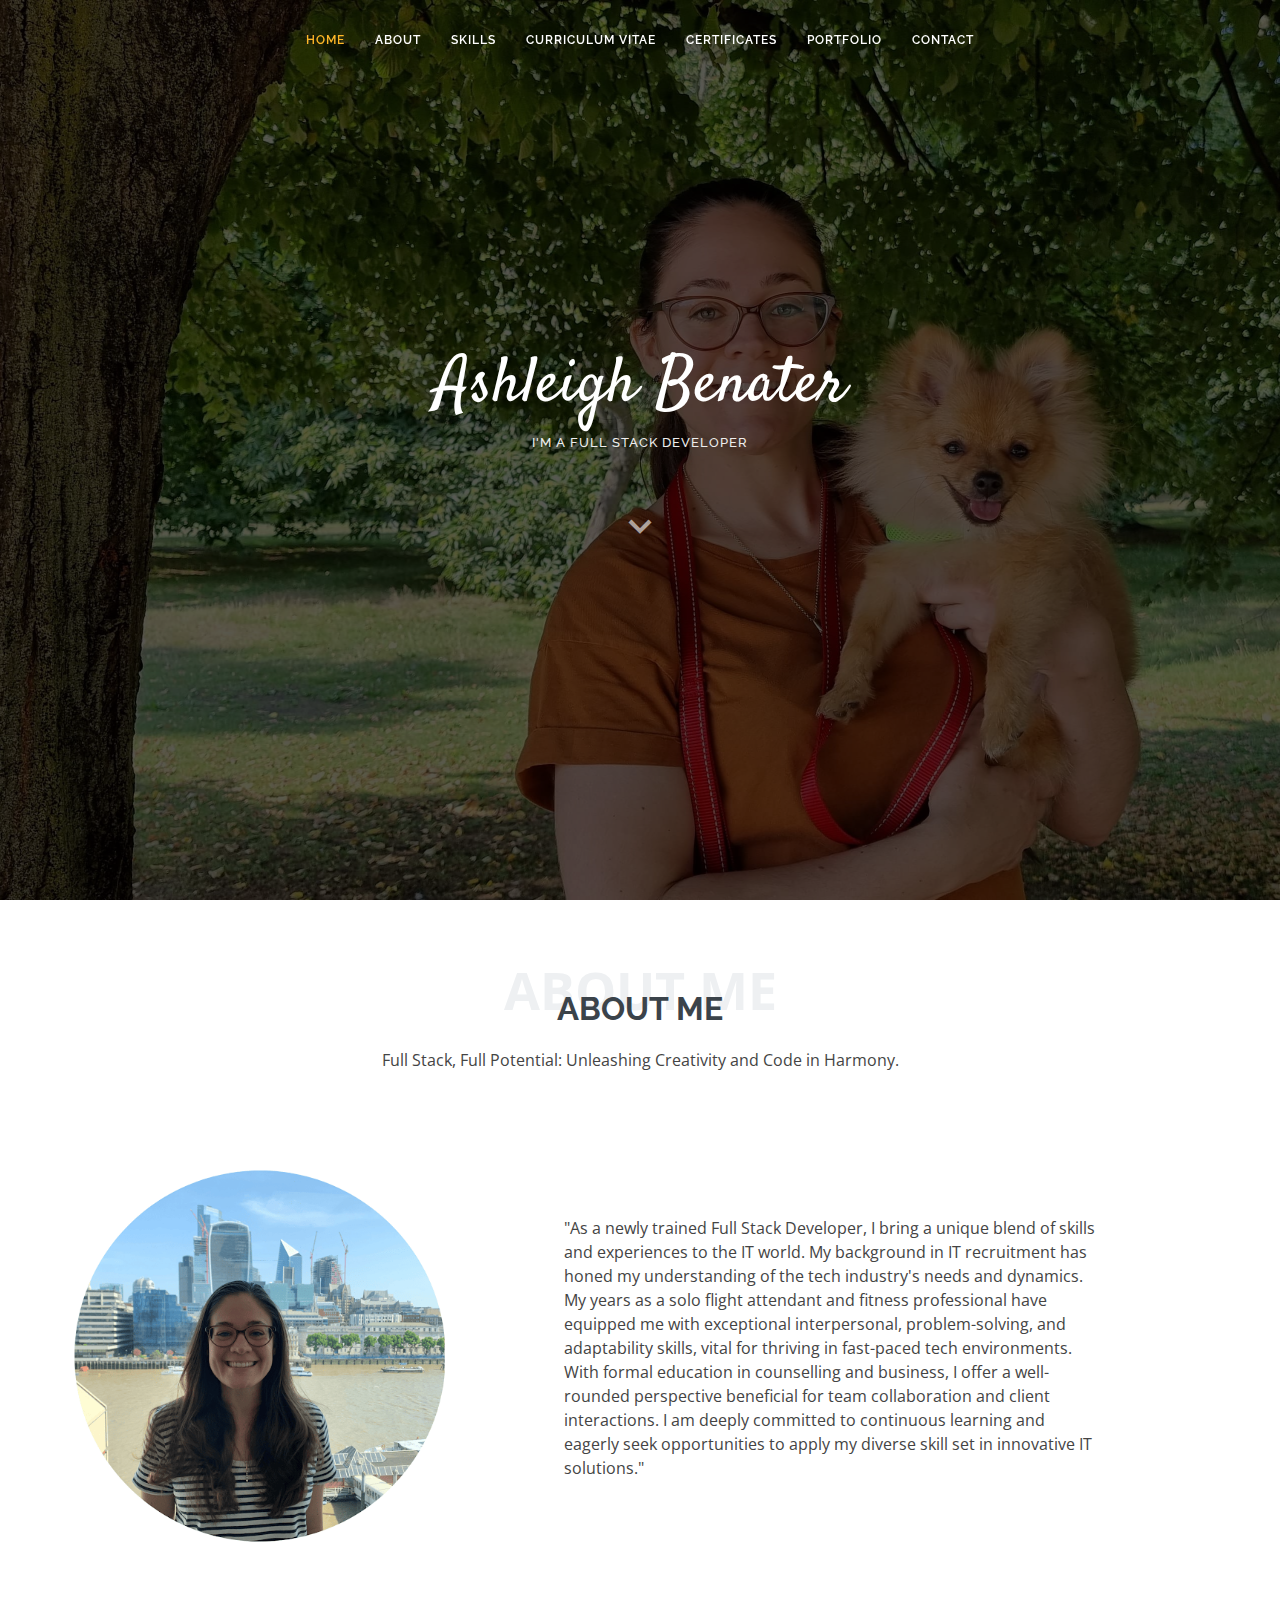
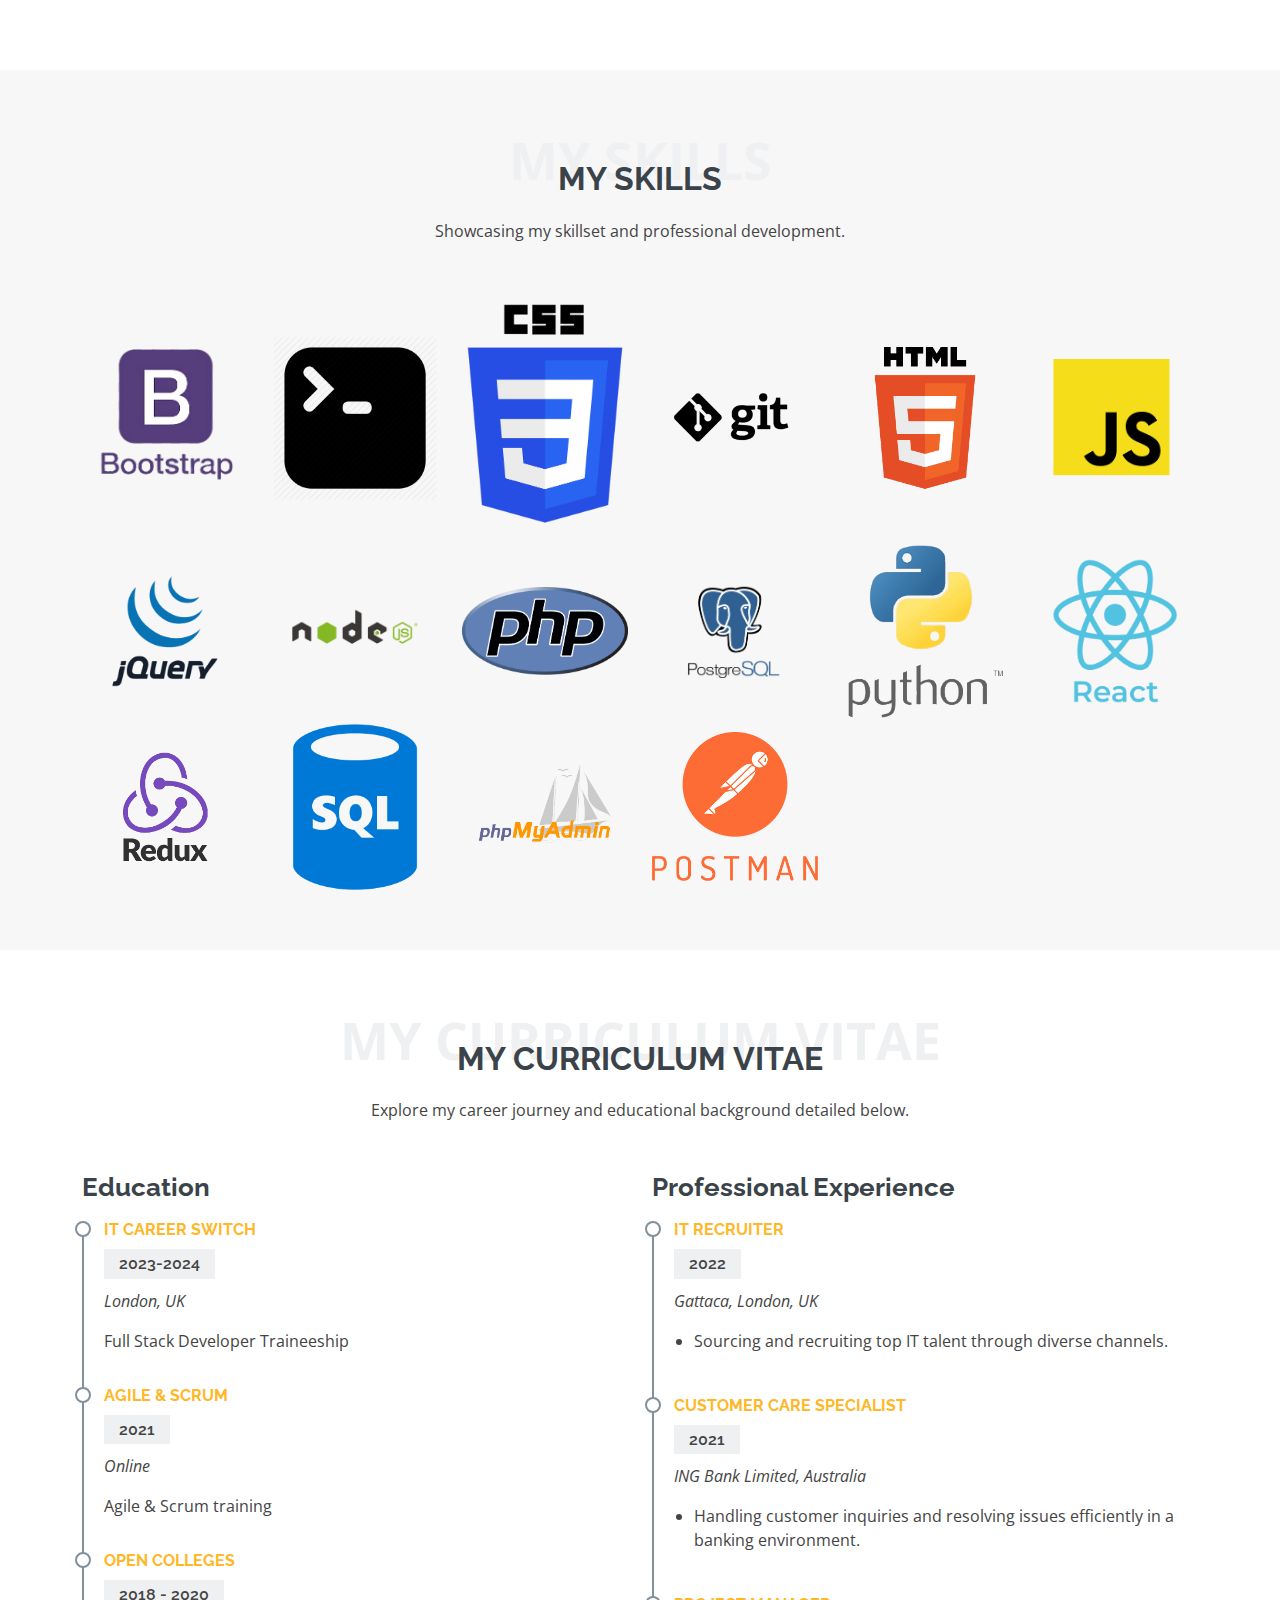
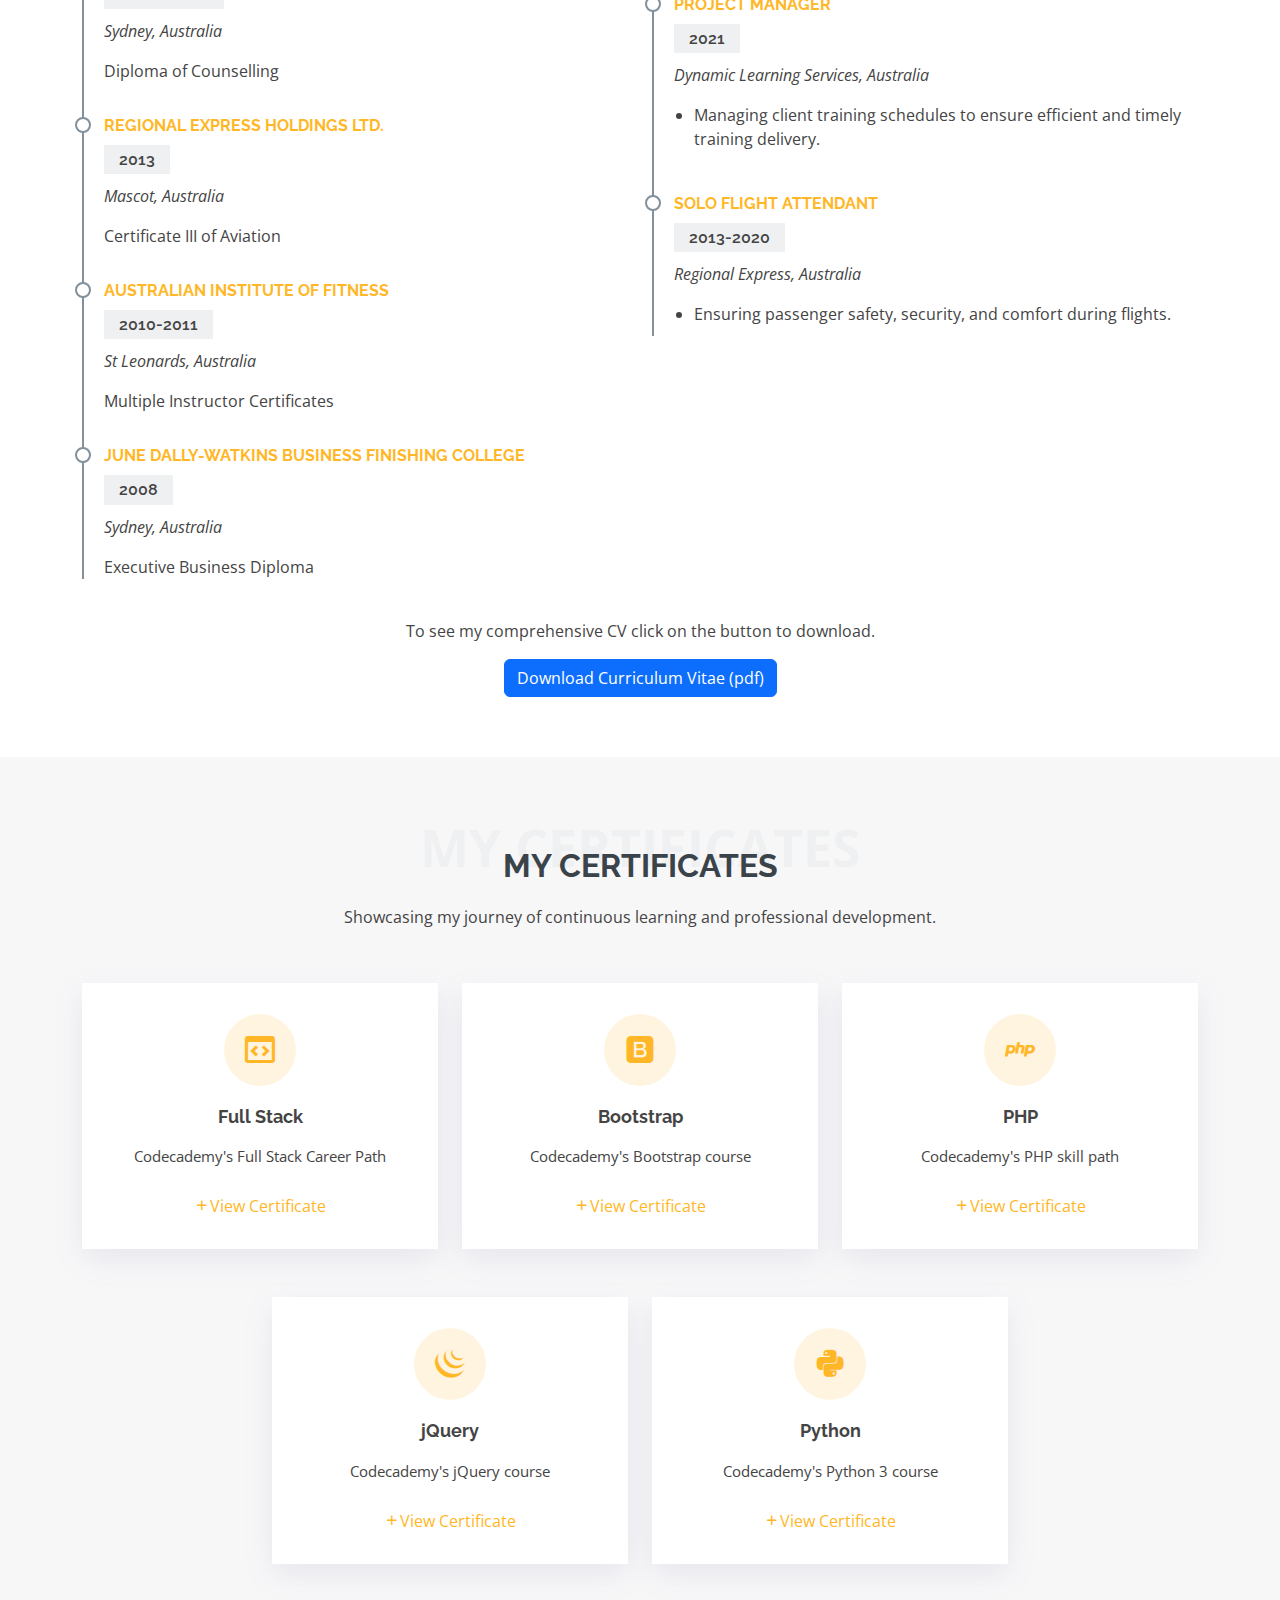
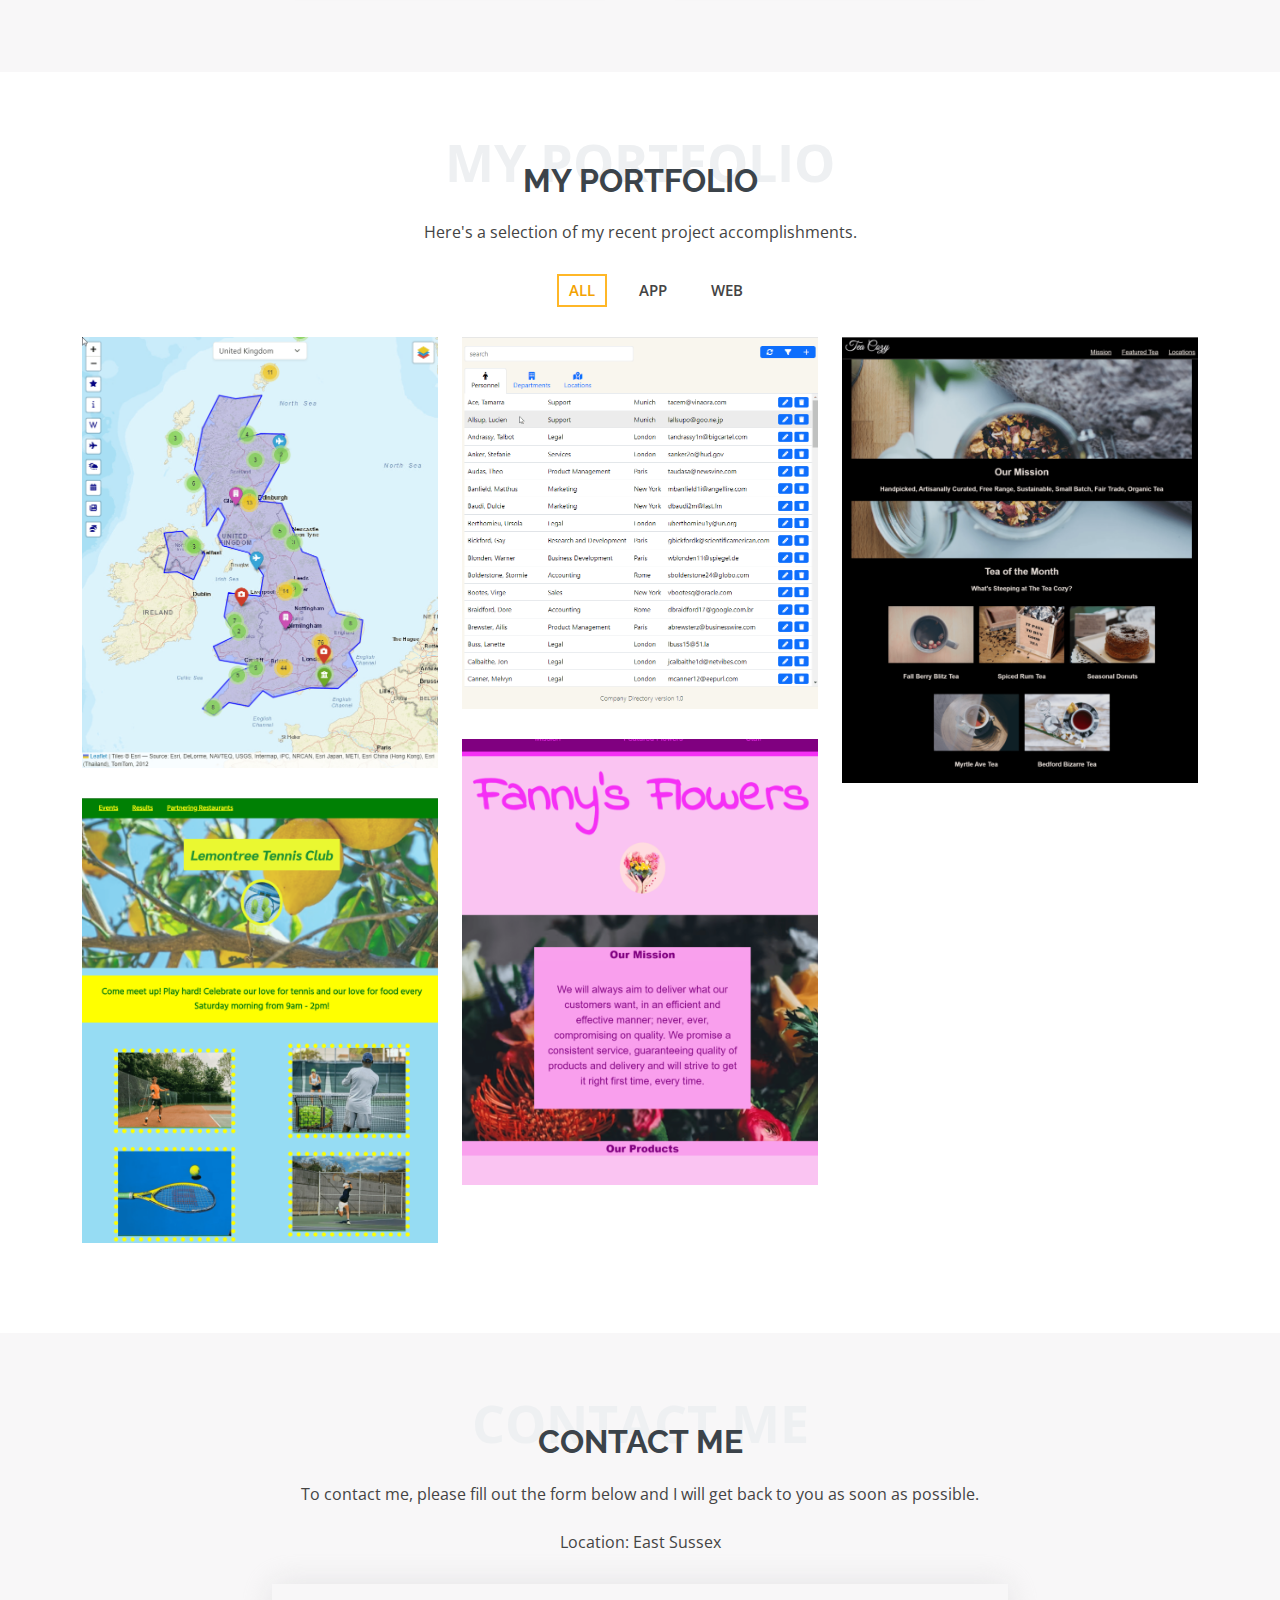
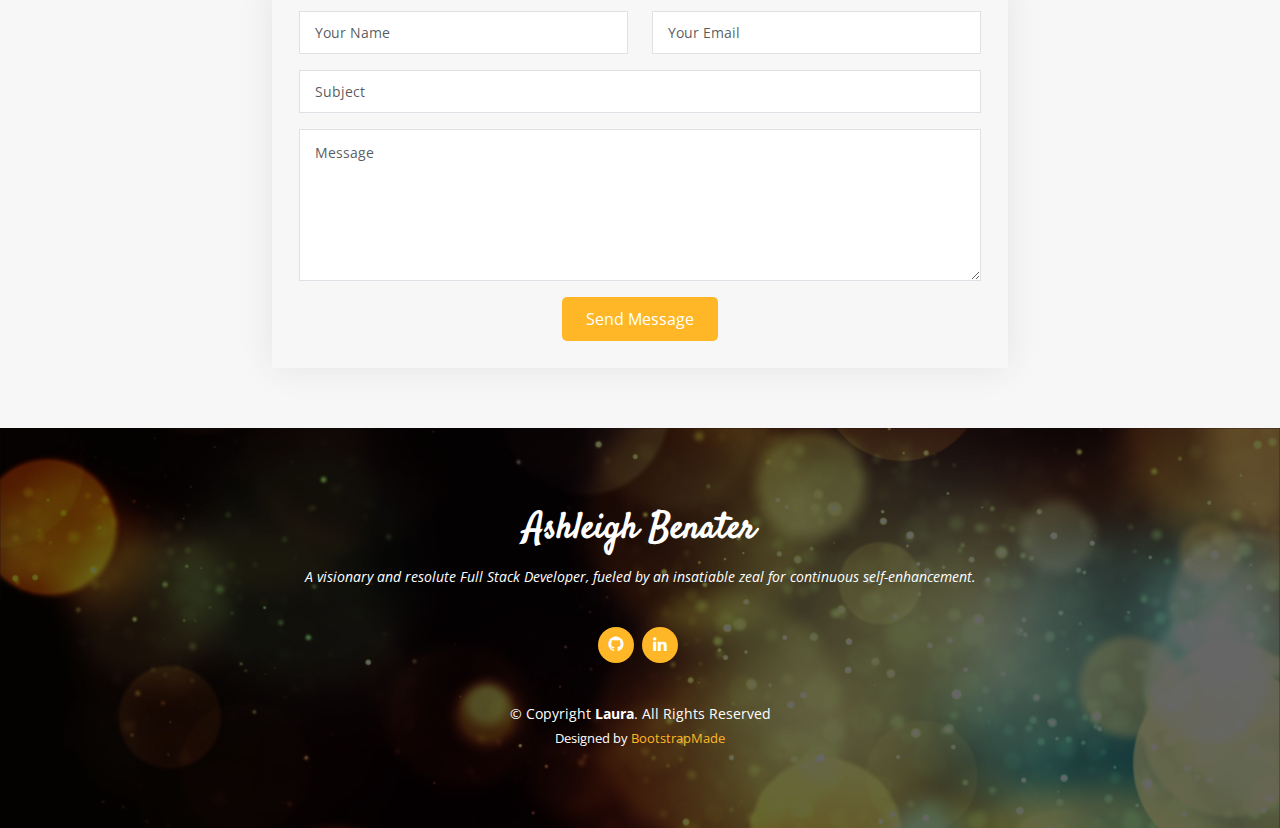
<file: Portfolio/index.html>
<!DOCTYPE html>
<html lang="en">

<head>
  <meta charset="utf-8">
  <meta content="width=device-width, initial-scale=1.0" name="viewport">

  <title>Ashleigh Benater - Portfolio</title>
  <meta content="" name="description">
  <meta content="" name="keywords">

  <!-- Favicons -->
  <link rel="icon" type="image/png" sizes="32x32" href="assets/img/favicon-32x32.png">
  <link rel="icon" type="image/png" sizes="16x16" href="assets/img/favicon-16x16.png">
  <link rel="apple-touch-icon" sizes="180x180" href="assets/img/favicon/apple-touch-icon.png">
  <link rel="icon" type="image/png" sizes="192x192" href="assets/img/favicon/android-chrome-192x192.png">
  <link rel="icon" type="image/png" sizes="512x512" href="assets/img/favicon/android-chrome-512x512.png">
  <link rel="shortcut icon" href="assets/img/favicon/favicon.ico">

  <!-- Google Fonts -->
  <link
    href="https://fonts.googleapis.com/css?family=Open+Sans:300,300i,400,400i,600,600i,700,700i|Raleway:300,300i,400,400i,500,500i,600,600i,700,700i|Satisfy"
    rel="stylesheet">

  <!-- Vendor CSS Files -->
  <link href="assets/vendor/bootstrap/css/bootstrap.min.css" rel="stylesheet">
  <link href="assets/vendor/bootstrap-icons/bootstrap-icons.css" rel="stylesheet">
  <link href="assets/vendor/boxicons/css/boxicons.min.css" rel="stylesheet">
  <link href="assets/vendor/glightbox/css/glightbox.min.css" rel="stylesheet">
  <link href="assets/vendor/swiper/swiper-bundle.min.css" rel="stylesheet">

  <!-- Template Main CSS File -->
  <link href="assets/css/style.css" rel="stylesheet">

  <!-- =======================================================
  * Template Name: Laura
  * Updated: Jan 09 2024 with Bootstrap v5.3.2
  * Template URL: https://bootstrapmade.com/laura-free-creative-bootstrap-theme/
  * Author: BootstrapMade.com
  * License: https://bootstrapmade.com/license/
  ======================================================== -->
</head>

<body>
  <!-- ======= Preloader ======= -->
  <div id="preloader"></div>

  <!-- ======= Header ======= -->
  <header id="header" class="fixed-top d-flex justify-content-center align-items-center header-transparent">

    <nav id="navbar" class="navbar">
      <ul>
        <li><a class="nav-link scrollto active" href="#hero">Home</a></li>
        <li><a class="nav-link scrollto" href="#about">About</a></li>
        <li><a class="nav-link scrollto" href="#skills">Skills</a></li>
        <li><a class="nav-link scrollto" href="#cv">Curriculum Vitae</a></li>
        <li><a class="nav-link scrollto" href="#certificates">Certificates</a></li>
        <li><a class="nav-link scrollto " href="#portfolio">Portfolio</a></li>
        <li><a class="nav-link scrollto" href="#contact">Contact</a></li>
      </ul>
      <i class="bi bi-list mobile-nav-toggle"></i>
    </nav><!-- .navbar -->

  </header><!-- End Header -->

  <!-- ======= Hero Section ======= -->
  <section id="hero">
    <div class="hero-container">
      <h1>Ashleigh Benater</h1>
      <h2>I'm a Full Stack Developer</h2>
      <a href="#about" class="btn-scroll scrollto" title="Scroll Down"><i class="bx bx-chevron-down"></i></a>
    </div>
  </section><!-- End Hero -->

  <main id="main">

    <!-- ======= About Me Section ======= -->
    <section id="about" class="about">
      <div class="container">

        <div class="section-title">
          <span>About Me</span>
          <h2>About Me</h2>
          <p>Full Stack, Full Potential: Unleashing Creativity and Code in Harmony.</p>
        </div>

        <div class="row">
          <div class="image col-lg-4 d-flex align-items-stretch justify-content-center justify-content-lg-start"></div>
          <div class="col-lg-8 text-padding">
            <p>"As a newly trained Full Stack Developer, I bring a unique blend of skills and experiences to the IT
              world. My background in IT recruitment has honed my understanding of the tech industry's needs and
              dynamics. My years as a solo flight attendant and fitness professional have equipped me with exceptional
              interpersonal, problem-solving, and adaptability skills, vital for thriving in fast-paced tech
              environments. With formal education in counselling and business, I offer a well-rounded perspective
              beneficial for team collaboration and client interactions. I am deeply committed to continuous learning
              and eagerly seek opportunities to apply my diverse skill set in innovative IT solutions."</p>
          </div>
        </div>
      </div>
    </section><!-- End About Me Section -->


    <!-- Start My Skills Section -->
    <section id="skills" class="skills">
      <div class="container">

        <div class="section-title">
          <span>My Skills</span>
          <h2>My Skills</h2>
          <p>Showcasing my skillset and professional development.</p>
          <br>
        </div>

        <div class="row text-center">
          <div class="col-6 col-md-2 d-flex align-items-center justify-content-center">
            <img src="assets/img/skills/bootstrap.png" alt="Bootstrap" class="img-fluid">
          </div>
          <div class="col-6 col-md-2 d-flex align-items-center justify-content-center">
            <img src="assets/img/skills/command line.png" alt="Command Line" class="img-fluid">
          </div>
          <div class="col-6 col-md-2 d-flex align-items-center justify-content-center">
            <img src="assets/img/skills/css.png" alt="CSS" class="img-fluid">
          </div>
          <div class="col-6 col-md-2 d-flex align-items-center justify-content-center">
            <img src="assets/img/skills/git.png" alt="Git" class="img-fluid">
          </div>
          <div class="col-6 col-md-2 d-flex align-items-center justify-content-center">
            <img src="assets/img/skills/html.png" alt="HTML" class="img-fluid">
          </div>
          <div class="col-6 col-md-2 d-flex align-items-center justify-content-center">
            <img src="assets/img/skills/javascript.png" alt="JavaScript" class="img-fluid">
          </div>
          <div class="col-6 col-md-2 d-flex align-items-center justify-content-center">
            <img src="assets/img/skills/jquery.png" alt="jQuery" class="img-fluid">
          </div>
          <div class="col-6 col-md-2 d-flex align-items-center justify-content-center">
            <img src="assets/img/skills/nodejs.png" alt="Node.js" class="img-fluid">
          </div>
          <div class="col-6 col-md-2 d-flex align-items-center justify-content-center">
            <img src="assets/img/skills/php.png" alt="PHP" class="img-fluid">
          </div>
          <div class="col-6 col-md-2 d-flex align-items-center justify-content-center">
            <img src="assets/img/skills/postgres.png" alt="PostgreSQL" class="img-fluid">
          </div>
          <div class="col-6 col-md-2 d-flex align-items-center justify-content-center">
            <img src="assets/img/skills/python.png" alt="Python" class="img-fluid">
          </div>
          <div class="col-6 col-md-2 d-flex align-items-center justify-content-center">
            <img src="assets/img/skills/react.png" alt="React" class="img-fluid">
          </div>
          <div class="col-6 col-md-2 d-flex align-items-center justify-content-center">
            <img src="assets/img/skills/redux.png" alt="Redux" class="img-fluid">
          </div>
          <div class="col-6 col-md-2 d-flex align-items-center justify-content-center">
            <img src="assets/img/skills/sql.png" alt="SQL" class="img-fluid">
          </div>
          <div class="col-6 col-md-2 d-flex align-items-center justify-content-center">
            <img src="assets/img/skills/phpmyadmin.png" alt="Phpmyadmin" class="img-fluid">
          </div>
          <div class="col-6 col-md-2 d-flex align-items-center justify-content-center">
            <img src="assets/img/skills/postman.png" alt="Postman" class="img-fluid">
          </div>
        </div>
        </container>
    </section>
    <!-- End My Skills Section -->

    <!-- ======= My Curriculum Vitae Section ======= -->
    <section id="cv" class="cv">
      <div class="container">

        <div class="section-title">
          <span>My Curriculum Vitae</span>
          <h2>My Curriculum Vitae</h2>
          <p>Explore my career journey and educational background detailed below.</p>
        </div>

        <div class="row">
          <div class="col-lg-6">
            <h3 class="cv-title">Education</h3>
            <div class="cv-item">
              <h4>IT Career Switch</h4>
              <h5>2023-2024</h5>
              <p><em>London, UK</em></p>
              <p>Full Stack Developer Traineeship</p>
            </div>
            <div class="cv-item">
              <h4>Agile & Scrum</h4>
              <h5>2021</h5>
              <p><em>Online</em></p>
              <p>Agile & Scrum training</p>
            </div>
            <div class="cv-item">
              <h4>Open Colleges</h4>
              <h5>2018 - 2020</h5>
              <p><em>Sydney, Australia</em></p>
              <p>Diploma of Counselling</p>
            </div>
            <div class="cv-item">
              <h4>Regional Express Holdings Ltd.</h4>
              <h5>2013</h5>
              <p><em>Mascot, Australia</em></p>
              <p>Certificate III of Aviation</p>
            </div>
            <div class="cv-item">
              <h4>Australian Institute of Fitness</h4>
              <h5>2010-2011</h5>
              <p><em>St Leonards, Australia</em></p>
              <p>Multiple Instructor Certificates</p>
            </div>
            <div class="cv-item">
              <h4>June Dally-Watkins Business Finishing College</h4>
              <h5>2008</h5>
              <p><em>Sydney, Australia</em></p>
              <p>Executive Business Diploma</p>
            </div>

          </div>
          <div class="col-lg-6">
            <h3 class="cv-title">Professional Experience</h3>
            <div class="cv-item">
              <h4>IT recruiter</h4>
              <h5>2022</h5>
              <p><em>Gattaca, London, UK</em></p>
              <p>
              <ul>
                <li>Sourcing and recruiting top IT talent through diverse channels.</li>
              </ul>
              </p>
            </div>
            <div class="cv-item">
              <h4>Customer Care Specialist</h4>
              <h5>2021</h5>
              <p><em>ING Bank Limited, Australia</em></p>
              <p>
              <ul>
                <li>Handling customer inquiries and resolving issues efficiently in a banking environment.</li>
              </ul>
              </p>
            </div>

            <div class="cv-item">
              <h4>Project Manager</h4>
              <h5>2021</h5>
              <p><em>Dynamic Learning Services, Australia</em></p>
              <p>
              <ul>
                <li>Managing client training schedules to ensure efficient and timely training delivery.</li>
              </ul>
              </p>
            </div>


            <div class="cv-item">
              <h4>Solo Flight Attendant</h4>
              <h5>2013-2020</h5>
              <p><em>Regional Express, Australia</em></p>
              <p>
              <ul>
                <li>Ensuring passenger safety, security, and comfort during flights.</li>
              </ul>
              </p>
            </div>
          </div>
        </div>
        <br>
        <div class="text-center">
          <p>To see my comprehensive CV click on the button to download.</p>
          <a href="assets/docs/Ashleigh_Benater-CV.pdf" target="_blank">
            <button type="button" class="btn btn-primary">Download Curriculum Vitae (pdf)</button>
          </a>
        </div>


      </div>
    </section><!-- End My Curriculum Vitae Section -->

    <!-- ======= My Certificates Section ======= -->
    <section id="certificates" class="certificates">
      <div class="container">

        <div class="section-title">
          <span>My Certificates</span>
          <h2>My Certificates</h2>
          <p>Showcasing my journey of continuous learning and professional development.</p>
          <br>
        </div>

        <!-- First row for the first three certificates -->
        <div class="row justify-content-center">
          <div class="col-md-4 col-lg-4 d-flex align-items-stretch mb-5">
            <div class="icon-box">
              <div class="icon"><i class="bx bx-code-block"></i></div>
              <h4 class="title">Full Stack</h4>
              <p class="description">Codecademy's Full Stack Career Path</p>
              <br>
              <a href="assets/img/certificates/full-stack.png" data-gallery="certificateGallery"
                class="portfolio-lightbox preview-link" title="Full-Stack"><i class="bx bx-plus"></i>View
                Certificate</a>
            </div>
          </div>
          <div class="col-md-4 col-lg-4 d-flex align-items-stretch mb-5">
            <div class="icon-box">
              <div class="icon"><i class="bx bxl-bootstrap"></i></div>
              <h4 class="title">Bootstrap</h4>
              <p class="description">Codecademy's Bootstrap course</p>
              <br>
              <a href="assets/img/certificates/bootstrap.png" data-gallery="certificateGallery"
                class="portfolio-lightbox preview-link" title="Bootstrap"><i class="bx bx-plus"></i>View Certificate</a>
            </div>
          </div>
          <div class="col-md-4 col-lg-4 d-flex align-items-stretch mb-5">
            <div class="icon-box">
              <div class="icon"><i class="bx bxl-php"></i></div>
              <h4 class="title">PHP</h4>
              <p class="description">Codecademy's PHP skill path</p>
              <br>
              <a href="assets/img/certificates/php.png" data-gallery="certificateGallery"
                class="portfolio-lightbox preview-link" title="PHP"><i class="bx bx-plus"></i>View Certificate</a>
            </div>
          </div>
        </div>

        <!-- Second row for the last two certificates, centered -->
        <div class="row justify-content-center">
          <div class="col-md-4 col-lg-4 d-flex align-items-stretch mb-5">
            <div class="icon-box">
              <div class="icon"><i class="bx bxl-jquery"></i></div>
              <h4 class="title">jQuery</h4>
              <p class="description">Codecademy's jQuery course</p>
              <br>
              <a href="assets/img/certificates/jquery.png" data-gallery="certificateGallery"
                class="portfolio-lightbox preview-link" title="jQuery"><i class="bx bx-plus"></i>View Certificate</a>
            </div>
          </div>
          <div class="col-md-4 col-lg-4 d-flex align-items-stretch mb-5">
            <div class="icon-box">
              <div class="icon"><i class="bx bxl-python"></i></div>
              <h4 class="title">Python</h4>
              <p class="description">Codecademy's Python 3 course</p>
              <br>
              <a href="assets/img/certificates/python.png" data-gallery="certificateGallery"
                class="portfolio-lightbox preview-link" title="Python"><i class="bx bx-plus"></i>View Certificate</a>
            </div>
          </div>
        </div>
        </container>
    </section>
    <!-- End My Certificates Section -->

    <!-- ======= My Portfolio Section ======= -->
    <section id="portfolio" class="portfolio">
      <div class="container">

        <div class="section-title">
          <span>My Portfolio</span>
          <h2>My Portfolio</h2>
          <p>Here's a selection of my recent project accomplishments.</p>
        </div>

        <ul id="portfolio-flters" class="d-flex justify-content-center">
          <li data-filter="*" class="filter-active">All</li>
          <li data-filter=".filter-app">App</li>
          <li data-filter=".filter-web">Web</li>
        </ul>

        <div class="row portfolio-container">

          <div class="col-lg-4 col-md-6 portfolio-item filter-app">
            <div class="portfolio-img"><img src="assets/img/portfolio/gazetteer.png" class="img-fluid"
                alt="Gazetteer App"></div>
            <div class="portfolio-info">
              <h4>Gazetteer App</h4>
              <p>App</p>
              <a href="assets/img/portfolio/gazetteer.png" data-gallery="portfolioGallery"
                class="portfolio-lightbox preview-link" title="Gazetteer App"><i class="bx bx-plus"></i></a>
              <a href="portfolio-details4.html" class=" details-link" title="More Details"><i
                  class="bx bx-link"></i></a>
            </div>
          </div>

          <div class="col-lg-4 col-md-6 portfolio-item filter-app">
            <div class="portfolio-img"><img src="assets/img/portfolio/database.png" class="img-fluid"
                alt="Database App"></div>
            <div class="portfolio-info">
              <h4>Database App</h4>
              <p>App</p>
              <a href="assets/img/portfolio/database.png" data-gallery="portfolioGallery"
                class="portfolio-lightbox preview-link" title="Database App"><i class="bx bx-plus"></i></a>
              <a href="portfolio-details5.html" class="details-link" title="More Details"><i class="bx bx-link"></i></a>
            </div>
          </div>

          <div class="col-lg-4 col-md-6 portfolio-item filter-web">
            <div class="portfolio-img"><img src="assets/img/portfolio/tea2.png" class="img-fluid"
                alt="Tea Cozy Website"></div>
            <div class="portfolio-info">
              <h4>Tea Cozy Website</h4>
              <p>Website</p>
              <a href="assets/img/portfolio/tea.png" data-gallery="portfolioGallery"
                class="portfolio-lightbox preview-link" title="Tea Cozy Website"><i class="bx bx-plus"></i></a>
              <a href="portfolio-details.html" class="details-link" title="More Details"><i class="bx bx-link"></i></a>
            </div>
          </div>

          <div class="col-lg-4 col-md-6 portfolio-item filter-web">
            <div class="portfolio-img"><img src="assets/img/portfolio/flowers2.png" class="img-fluid"
                alt="Flower Shop Website"></div>
            <div class="portfolio-info">
              <h4>Flower Shop Website</h4>
              <p>Website</p>
              <a href="assets/img/portfolio/flowers.png" data-gallery="portfolioGallery"
                class="portfolio-lightbox preview-link" title="Flower Shop Website"><i class="bx bx-plus"></i></a>
              <a href="portfolio-details2.html" class="details-link" title="More Details"><i class="bx bx-link"></i></a>
            </div>
          </div>

          <div class="col-lg-4 col-md-6 portfolio-item filter-web">
            <div class="portfolio-img"><img src="assets/img/portfolio/tennis2.png" class="img-fluid"
                alt="Tennis Club Website"></div>
            <div class="portfolio-info">
              <h4>Tennis Club Website</h4>
              <p>Website</p>
              <a href="assets/img/portfolio/tennis.png" data-gallery="portfolioGallery"
                class="portfolio-lightbox preview-link" title="Tennis Club Website"><i class="bx bx-plus"></i></a>
              <a href="portfolio-details3.html" class="details-link" title="More Details"><i class="bx bx-link"></i></a>
            </div>
          </div>
        </div>
      </div>
    </section><!-- End My Portfolio Section -->

    <!-- ======= Contact Me Section ======= -->
    <section id="contact" class="contact">
      <div class="container">

        <div class="section-title">
          <span>Contact Me</span>
          <h2>Contact Me</h2>
          <p>To contact me, please fill out the form below and I will get back to you as soon as possible.</p><br>
          <p>Location: East Sussex</p>
        </div>

        <div class="row justify-content-center">

          <div class="col-lg-8">
            <form action="forms/contact.php" method="post" role="form" class="php-email-form">
              <div class="row">
                <div class="col-md-6 form-group">
                  <input type="text" name="name" class="form-control" id="name" placeholder="Your Name" required>
                </div>
                <div class="col-md-6 form-group mt-3 mt-md-0">
                  <input type="email" class="form-control" name="email" id="email" placeholder="Your Email" required>
                </div>
              </div>
              <div class="form-group mt-3">
                <input type="text" class="form-control" name="subject" id="subject" placeholder="Subject" required>
              </div>
              <div class="form-group mt-3">
                <textarea class="form-control" name="message" rows="6" placeholder="Message" required></textarea>
              </div>
              <div class="my-3">
                <div class="loading">Loading</div>
                <div class="error-message"></div>
                <div class="sent-message">Your message has been sent. Thank you!</div>
              </div>
              <div class="text-center"><button type="submit">Send Message</button></div>
            </form>
          </div>
        </div>
      </div>
    </section><!-- End Contact Me Section -->

  </main><!-- End #main -->

  <!-- ======= Footer ======= -->
  <footer id="footer">
    <div class="container">
      <h3>Ashleigh Benater</h3>
      <p>
        A visionary and resolute Full Stack Developer, fueled by an insatiable zeal for continuous self-enhancement.</p>
      <div class="social-links">
        <a href="https://github.com/AshBenater" class="github" target="_blank"><i class="bx bxl-github"></i></a>
        <a href="https://www.linkedin.com/in/ashleigh-benater-00b5411b/" target="_blank" class="linkedin"><i
            class="bx bxl-linkedin"></i></a>
      </div>
      <div class="copyright">
        &copy; Copyright <strong><span>Laura</span></strong>. All Rights Reserved
      </div>
      <div class="credits">
        <!-- All the links in the footer should remain intact. -->
        <!-- You can delete the links only if you purchased the pro version. -->
        <!-- Licensing information: https://bootstrapmade.com/license/ -->
        <!-- Purchase the pro version with working PHP/AJAX contact form: https://bootstrapmade.com/laura-free-creative-bootstrap-theme/ -->
        Designed by <a href="https://bootstrapmade.com/">BootstrapMade</a>
      </div>
    </div>
  </footer><!-- End Footer -->

  <a href="#" class="back-to-top d-flex align-items-center justify-content-center"><i
      class="bi bi-arrow-up-short"></i></a>

  <!-- Vendor JS Files -->
  <script src="assets/vendor/purecounter/purecounter_vanilla.js"></script>
  <script src="assets/vendor/bootstrap/js/bootstrap.bundle.min.js"></script>
  <script src="assets/vendor/glightbox/js/glightbox.min.js"></script>
  <script src="assets/vendor/isotope-layout/isotope.pkgd.min.js"></script>
  <script src="assets/vendor/swiper/swiper-bundle.min.js"></script>
  <script src="assets/vendor/waypoints/noframework.waypoints.js"></script>
  <script src="assets/vendor/php-email-form/validate.js"></script>

  <!-- Template Main JS File -->
  <script src="assets/js/main.js"></script>

</body>

</html>
</file>
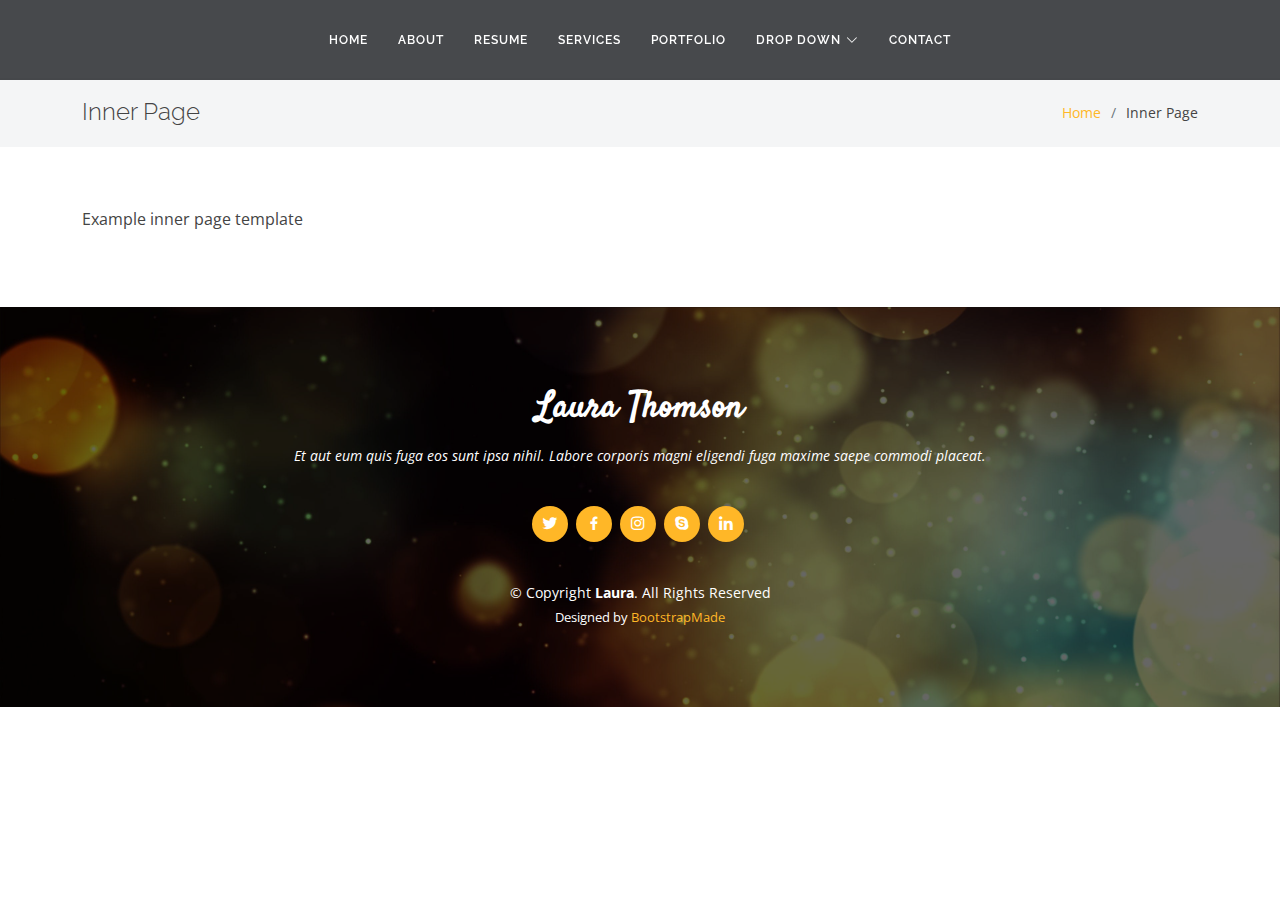
<file: Portfolio/inner-page.html>
<!DOCTYPE html>
<html lang="en">

<head>
  <meta charset="utf-8">
  <meta content="width=device-width, initial-scale=1.0" name="viewport">

  <title>Inner Page - Laura Bootstrap Template</title>
  <meta content="" name="description">
  <meta content="" name="keywords">

  <!-- Favicons -->
  <link href="assets/img/favicon.png" rel="icon">
  <link href="assets/img/apple-touch-icon.png" rel="apple-touch-icon">

  <!-- Google Fonts -->
  <link
    href="https://fonts.googleapis.com/css?family=Open+Sans:300,300i,400,400i,600,600i,700,700i|Raleway:300,300i,400,400i,500,500i,600,600i,700,700i|Satisfy"
    rel="stylesheet">

  <!-- Vendor CSS Files -->
  <link href="assets/vendor/bootstrap/css/bootstrap.min.css" rel="stylesheet">
  <link href="assets/vendor/bootstrap-icons/bootstrap-icons.css" rel="stylesheet">
  <link href="assets/vendor/boxicons/css/boxicons.min.css" rel="stylesheet">
  <link href="assets/vendor/glightbox/css/glightbox.min.css" rel="stylesheet">
  <link href="assets/vendor/swiper/swiper-bundle.min.css" rel="stylesheet">

  <!-- Template Main CSS File -->
  <link href="assets/css/style.css" rel="stylesheet">

  <!-- =======================================================
  * Template Name: Laura
  * Updated: Jan 09 2024 with Bootstrap v5.3.2
  * Template URL: https://bootstrapmade.com/laura-free-creative-bootstrap-theme/
  * Author: BootstrapMade.com
  * License: https://bootstrapmade.com/license/
  ======================================================== -->
</head>

<body>

  <!-- ======= Header ======= -->
  <header id="header" class="fixed-top d-flex justify-content-center align-items-center ">

    <nav id="navbar" class="navbar">
      <ul>
        <li><a class="nav-link scrollto " href="#hero">Home</a></li>
        <li><a class="nav-link scrollto" href="#about">About</a></li>
        <li><a class="nav-link scrollto" href="#resume">Resume</a></li>
        <li><a class="nav-link scrollto" href="#services">Services</a></li>
        <li><a class="nav-link scrollto " href="#portfolio">Portfolio</a></li>
        <li class="dropdown"><a href="#"><span>Drop Down</span> <i class="bi bi-chevron-down"></i></a>
          <ul>
            <li><a href="#">Drop Down 1</a></li>
            <li class="dropdown"><a href="#"><span>Deep Drop Down</span> <i class="bi bi-chevron-right"></i></a>
              <ul>
                <li><a href="#">Deep Drop Down 1</a></li>
                <li><a href="#">Deep Drop Down 2</a></li>
                <li><a href="#">Deep Drop Down 3</a></li>
                <li><a href="#">Deep Drop Down 4</a></li>
                <li><a href="#">Deep Drop Down 5</a></li>
              </ul>
            </li>
            <li><a href="#">Drop Down 2</a></li>
            <li><a href="#">Drop Down 3</a></li>
            <li><a href="#">Drop Down 4</a></li>
          </ul>
        </li>
        <li><a class="nav-link scrollto" href="#contact">Contact</a></li>
      </ul>
      <i class="bi bi-list mobile-nav-toggle"></i>
    </nav><!-- .navbar -->

  </header><!-- End Header -->

  <main id="main">

    <!-- ======= Breadcrumbs ======= -->
    <section class="breadcrumbs">
      <div class="container">

        <div class="d-flex justify-content-between align-items-center">
          <h2>Inner Page</h2>
          <ol>
            <li><a href="index.html">Home</a></li>
            <li>Inner Page</li>
          </ol>
        </div>

      </div>
    </section><!-- End Breadcrumbs -->

    <section class="inner-page">
      <div class="container">
        <p>
          Example inner page template
        </p>
      </div>
    </section>

  </main><!-- End #main -->

  <!-- ======= Footer ======= -->
  <footer id="footer">
    <div class="container">
      <h3>Laura Thomson</h3>
      <p>Et aut eum quis fuga eos sunt ipsa nihil. Labore corporis magni eligendi fuga maxime saepe commodi placeat.</p>
      <div class="social-links">
        <a href="#" class="twitter"><i class="bx bxl-twitter"></i></a>
        <a href="#" class="facebook"><i class="bx bxl-facebook"></i></a>
        <a href="#" class="instagram"><i class="bx bxl-instagram"></i></a>
        <a href="#" class="google-plus"><i class="bx bxl-skype"></i></a>
        <a href="#" class="linkedin"><i class="bx bxl-linkedin"></i></a>
      </div>
      <div class="copyright">
        &copy; Copyright <strong><span>Laura</span></strong>. All Rights Reserved
      </div>
      <div class="credits">
        <!-- All the links in the footer should remain intact. -->
        <!-- You can delete the links only if you purchased the pro version. -->
        <!-- Licensing information: https://bootstrapmade.com/license/ -->
        <!-- Purchase the pro version with working PHP/AJAX contact form: https://bootstrapmade.com/laura-free-creative-bootstrap-theme/ -->
        Designed by <a href="https://bootstrapmade.com/">BootstrapMade</a>
      </div>
    </div>
  </footer><!-- End Footer -->

  <a href="#" class="back-to-top d-flex align-items-center justify-content-center"><i
      class="bi bi-arrow-up-short"></i></a>

  <!-- Vendor JS Files -->
  <script src="assets/vendor/purecounter/purecounter_vanilla.js"></script>
  <script src="assets/vendor/bootstrap/js/bootstrap.bundle.min.js"></script>
  <script src="assets/vendor/glightbox/js/glightbox.min.js"></script>
  <script src="assets/vendor/isotope-layout/isotope.pkgd.min.js"></script>
  <script src="assets/vendor/swiper/swiper-bundle.min.js"></script>
  <script src="assets/vendor/waypoints/noframework.waypoints.js"></script>
  <script src="assets/vendor/php-email-form/validate.js"></script>

  <!-- Template Main JS File -->
  <script src="assets/js/main.js"></script>

</body>

</html>
</file>
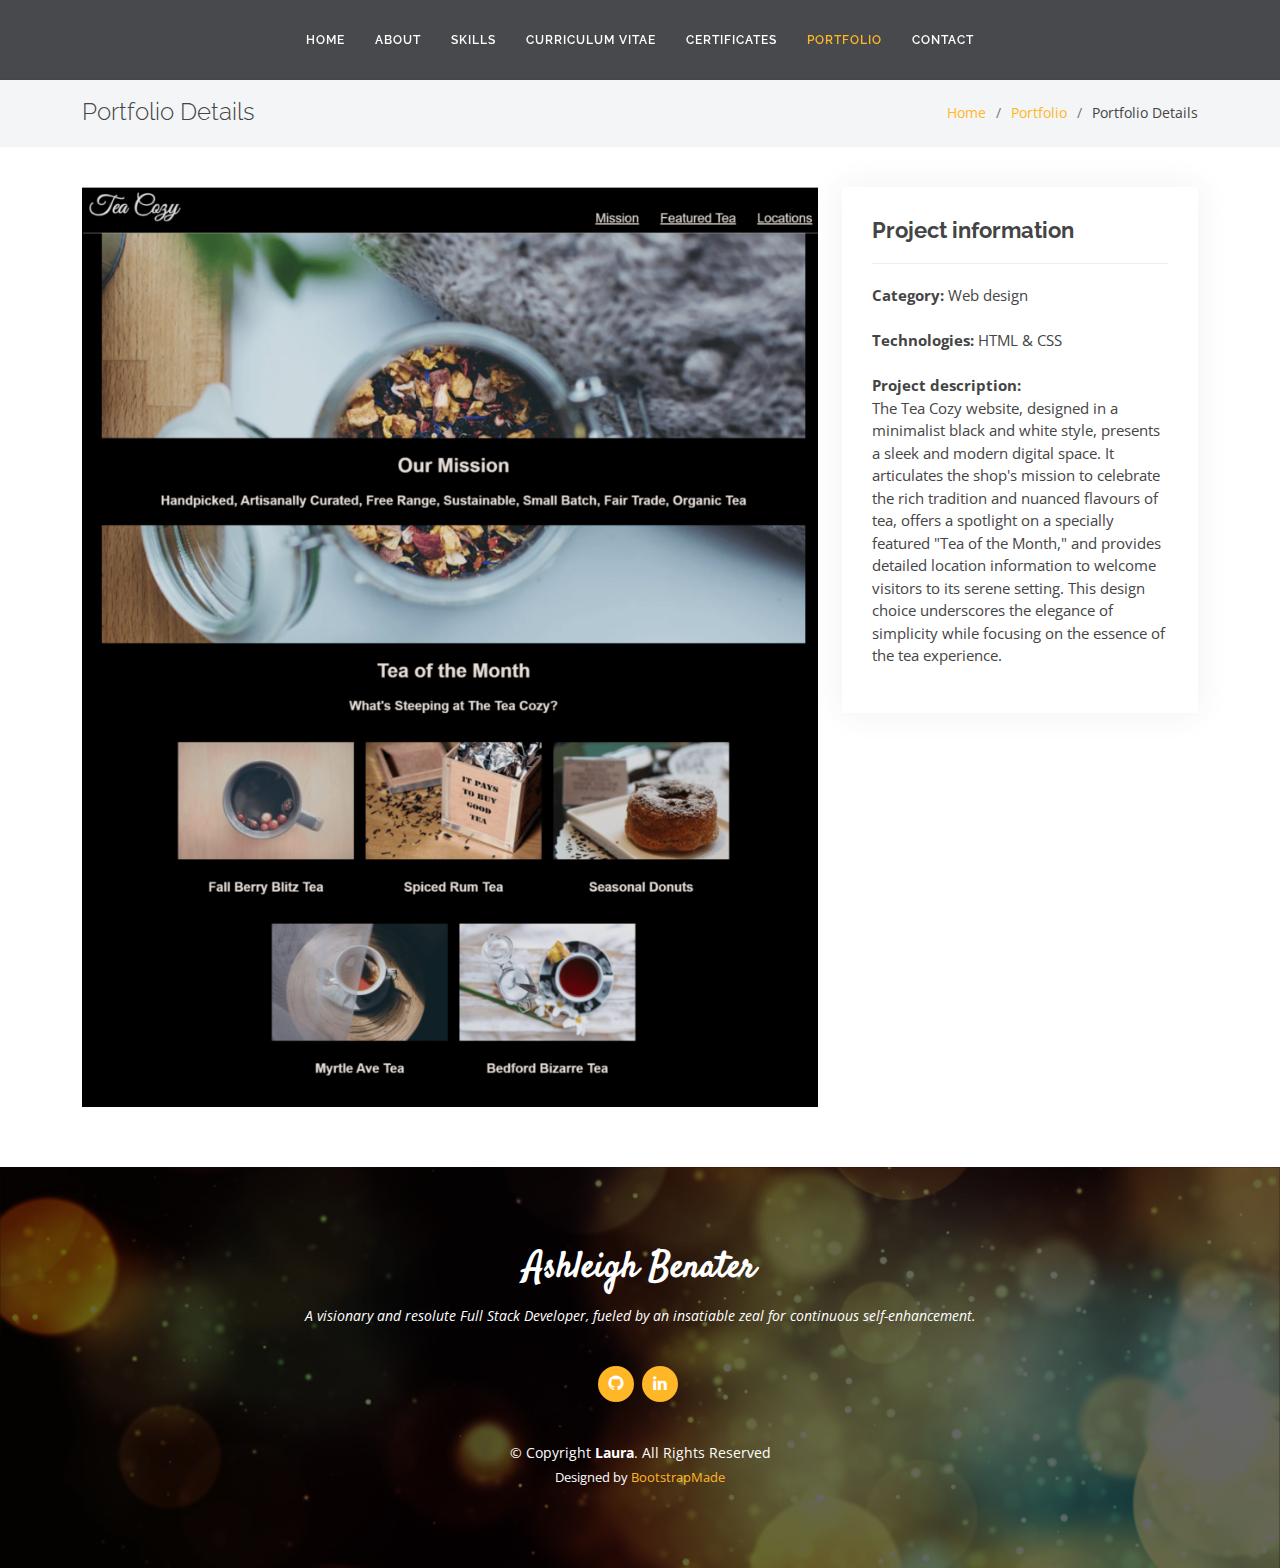
<file: Portfolio/portfolio-details.html>
<!DOCTYPE html>
<html lang="en">

<head>
  <meta charset="utf-8">
  <meta content="width=device-width, initial-scale=1.0" name="viewport">

  <title>Portfolio Details - Tea Cozy Website</title>
  <meta content="" name="description">
  <meta content="" name="keywords">

  <!-- Favicons -->
  <link rel="icon" type="image/png" sizes="32x32" href="assets/img/favicon-32x32.png">
  <link rel="icon" type="image/png" sizes="16x16" href="assets/img/favicon-16x16.png">
  <link rel="apple-touch-icon" sizes="180x180" href="assets/img/favicon/apple-touch-icon.png">
  <link rel="icon" type="image/png" sizes="192x192" href="assets/img/favicon/android-chrome-192x192.png">
  <link rel="icon" type="image/png" sizes="512x512" href="assets/img/favicon/android-chrome-512x512.png">
  <link rel="shortcut icon" href="assets/img/favicon/favicon.ico">

  <!-- Google Fonts -->
  <link
    href="https://fonts.googleapis.com/css?family=Open+Sans:300,300i,400,400i,600,600i,700,700i|Raleway:300,300i,400,400i,500,500i,600,600i,700,700i|Satisfy"
    rel="stylesheet">

  <!-- Vendor CSS Files -->
  <link href="assets/vendor/bootstrap/css/bootstrap.min.css" rel="stylesheet">
  <link href="assets/vendor/bootstrap-icons/bootstrap-icons.css" rel="stylesheet">
  <link href="assets/vendor/boxicons/css/boxicons.min.css" rel="stylesheet">
  <link href="assets/vendor/glightbox/css/glightbox.min.css" rel="stylesheet">
  <link href="assets/vendor/swiper/swiper-bundle.min.css" rel="stylesheet">

  <!-- Template Main CSS File -->
  <link href="assets/css/style.css" rel="stylesheet">

  <!-- =======================================================
  * Template Name: Laura
  * Updated: Jan 09 2024 with Bootstrap v5.3.2
  * Template URL: https://bootstrapmade.com/laura-free-creative-bootstrap-theme/
  * Author: BootstrapMade.com
  * License: https://bootstrapmade.com/license/
  ======================================================== -->
</head>

<body>

  <!-- ======= Header ======= -->
  <header id="header" class="fixed-top d-flex justify-content-center align-items-center ">

    <nav id="navbar" class="navbar">
      <ul>
        <li><a class="nav-link scrollto " href="index.html#hero">Home</a></li>
        <li><a class="nav-link scrollto" href="index.html#about">About</a></li>
        <li><a class="nav-link scrollto" href="index.html#skills">Skills</a></li>
        <li><a class="nav-link scrollto" href="index.html#cv">Curriculum Vitae</a></li>
        <li><a class="nav-link scrollto" href="index.html#certificates">Certificates</a></li>
        <li><a class="nav-link scrollto active" href="index.html#portfolio">Portfolio</a></li>
        <li><a class="nav-link scrollto" href="index.html#contact">Contact</a></li>
      </ul>
      <i class="bi bi-list mobile-nav-toggle"></i>
    </nav><!-- .navbar -->

  </header><!-- End Header -->

  <main id="main">

    <!-- ======= Breadcrumbs Section ======= -->
    <section class="breadcrumbs">
      <div class="container">

        <div class="d-flex justify-content-between align-items-center">
          <h2>Portfolio Details</h2>
          <ol>
            <li><a href="index.html">Home</a></li>
            <li><a href="index.html#portfolio">Portfolio</a></li>
            <li>Portfolio Details</li>
          </ol>
        </div>

      </div>
    </section><!-- Breadcrumbs Section -->

    <!-- ======= Portfolio Details Section ======= -->
    <section id="portfolio-details" class="portfolio-details">
      <div class="container">

        <div class="row gy-4">

          <div class="col-lg-8">
            <div class="portfolio-details-slider swiper">
              <div class="swiper-wrapper align-items-center">
                <img src="assets/img/portfolio/tea3.png" alt="Tea Website">
              </div>
              <div class="swiper-pagination"></div>
            </div>
          </div>

          <div class="col-lg-4">
            <div class="portfolio-info">
              <h3>Project information</h3>
              <ul>
                <li><strong>Category:</strong> Web design</li><br>
                <li><strong>Technologies:</strong> HTML & CSS</li><br>
                <!--
                <li><strong>Project URL:</strong> <a href="#">www.example.com</a></li><br>
                -->
                <li><strong>Project description:</strong><br>The Tea Cozy website, designed in a minimalist black and
                  white style, presents a sleek and modern digital space. It articulates the shop's mission to celebrate
                  the rich tradition and nuanced flavours of tea, offers a spotlight on a specially featured "Tea of the
                  Month," and provides detailed location information to welcome visitors to its serene setting. This
                  design choice underscores the elegance of simplicity while focusing on the essence of the tea
                  experience.</li>
              </ul>
            </div>
          </div>
        </div>
      </div>
    </section><!-- End Portfolio Details Section -->

  </main><!-- End #main -->

  <!-- ======= Footer ======= -->
  <footer id="footer">
    <div class="container">
      <h3>Ashleigh Benater</h3>
      <p>
        A visionary and resolute Full Stack Developer, fueled by an insatiable zeal for continuous self-enhancement.</p>
      <div class="social-links">
        <a href="https://github.com/AshBenater" class="github" target="_blank"><i class="bx bxl-github"></i></a>
        <a href="https://www.linkedin.com/in/ashleigh-benater-00b5411b/" target="_blank" class="linkedin"><i
            class="bx bxl-linkedin"></i></a>
      </div>
      <div class="copyright">
        &copy; Copyright <strong><span>Laura</span></strong>. All Rights Reserved
      </div>
      <div class="credits">
        <!-- All the links in the footer should remain intact. -->
        <!-- You can delete the links only if you purchased the pro version. -->
        <!-- Licensing information: https://bootstrapmade.com/license/ -->
        <!-- Purchase the pro version with working PHP/AJAX contact form: https://bootstrapmade.com/laura-free-creative-bootstrap-theme/ -->
        Designed by <a href="https://bootstrapmade.com/">BootstrapMade</a>
      </div>
    </div>
  </footer><!-- End Footer -->

  <a href="#" class="back-to-top d-flex align-items-center justify-content-center"><i
      class="bi bi-arrow-up-short"></i></a>

  <!-- Vendor JS Files -->
  <script src="assets/vendor/purecounter/purecounter_vanilla.js"></script>
  <script src="assets/vendor/bootstrap/js/bootstrap.bundle.min.js"></script>
  <script src="assets/vendor/glightbox/js/glightbox.min.js"></script>
  <script src="assets/vendor/isotope-layout/isotope.pkgd.min.js"></script>
  <script src="assets/vendor/swiper/swiper-bundle.min.js"></script>
  <script src="assets/vendor/waypoints/noframework.waypoints.js"></script>
  <script src="assets/vendor/php-email-form/validate.js"></script>

  <!-- Template Main JS File -->
  <script src="assets/js/main.js"></script>

</body>

</html>
</file>
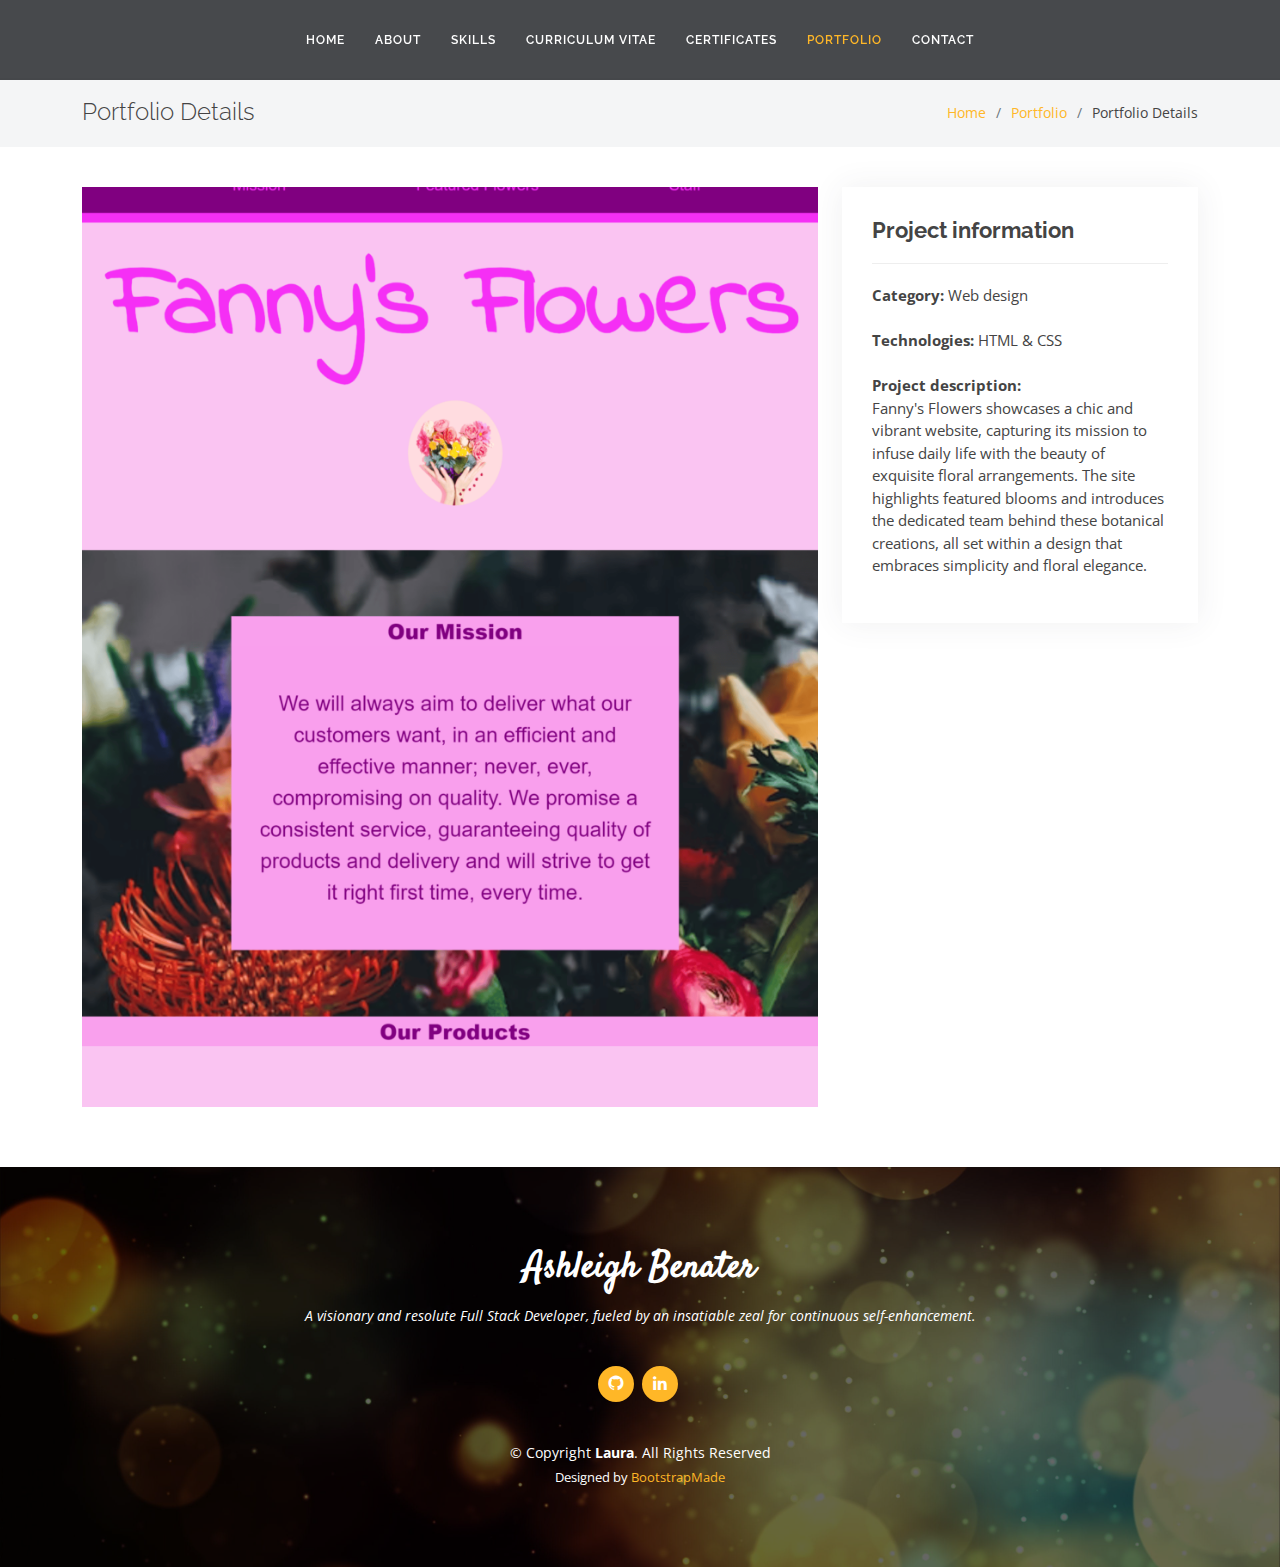
<file: Portfolio/portfolio-details2.html>
<!DOCTYPE html>
<html lang="en">

<head>
  <meta charset="utf-8">
  <meta content="width=device-width, initial-scale=1.0" name="viewport">

  <title>Portfolio Details - Flower Shop Website</title>
  <meta content="" name="description">
  <meta content="" name="keywords">

  <!-- Favicons -->
  <link rel="icon" type="image/png" sizes="32x32" href="assets/img/favicon-32x32.png">
  <link rel="icon" type="image/png" sizes="16x16" href="assets/img/favicon-16x16.png">
  <link rel="apple-touch-icon" sizes="180x180" href="assets/img/favicon/apple-touch-icon.png">
  <link rel="icon" type="image/png" sizes="192x192" href="assets/img/favicon/android-chrome-192x192.png">
  <link rel="icon" type="image/png" sizes="512x512" href="assets/img/favicon/android-chrome-512x512.png">
  <link rel="shortcut icon" href="assets/img/favicon/favicon.ico">

  <!-- Google Fonts -->
  <link
    href="https://fonts.googleapis.com/css?family=Open+Sans:300,300i,400,400i,600,600i,700,700i|Raleway:300,300i,400,400i,500,500i,600,600i,700,700i|Satisfy"
    rel="stylesheet">

  <!-- Vendor CSS Files -->
  <link href="assets/vendor/bootstrap/css/bootstrap.min.css" rel="stylesheet">
  <link href="assets/vendor/bootstrap-icons/bootstrap-icons.css" rel="stylesheet">
  <link href="assets/vendor/boxicons/css/boxicons.min.css" rel="stylesheet">
  <link href="assets/vendor/glightbox/css/glightbox.min.css" rel="stylesheet">
  <link href="assets/vendor/swiper/swiper-bundle.min.css" rel="stylesheet">

  <!-- Template Main CSS File -->
  <link href="assets/css/style.css" rel="stylesheet">

  <!-- =======================================================
  * Template Name: Laura
  * Updated: Jan 09 2024 with Bootstrap v5.3.2
  * Template URL: https://bootstrapmade.com/laura-free-creative-bootstrap-theme/
  * Author: BootstrapMade.com
  * License: https://bootstrapmade.com/license/
  ======================================================== -->
</head>

<body>

  <!-- ======= Header ======= -->
  <header id="header" class="fixed-top d-flex justify-content-center align-items-center ">

    <nav id="navbar" class="navbar">
      <ul>
        <li><a class="nav-link scrollto " href="index.html#hero">Home</a></li>
        <li><a class="nav-link scrollto" href="index.html#about">About</a></li>
        <li><a class="nav-link scrollto" href="index.html#skills">Skills</a></li>
        <li><a class="nav-link scrollto" href="index.html#cv">Curriculum Vitae</a></li>
        <li><a class="nav-link scrollto" href="index.html#certificates">Certificates</a></li>
        <li><a class="nav-link scrollto active" href="index.html#portfolio">Portfolio</a></li>
        <li><a class="nav-link scrollto" href="index.html#contact">Contact</a></li>
      </ul>
      <i class="bi bi-list mobile-nav-toggle"></i>
    </nav><!-- .navbar -->

  </header><!-- End Header -->

  <main id="main">

    <!-- ======= Breadcrumbs Section ======= -->
    <section class="breadcrumbs">
      <div class="container">

        <div class="d-flex justify-content-between align-items-center">
          <h2>Portfolio Details</h2>
          <ol>
            <li><a href="index.html">Home</a></li>
            <li><a href="index.html#portfolio">Portfolio</a></li>
            <li>Portfolio Details</li>
          </ol>
        </div>
      </div>
    </section><!-- Breadcrumbs Section -->

    <!-- ======= Portfolio Details Section ======= -->
    <section id="portfolio-details" class="portfolio-details">
      <div class="container">

        <div class="row gy-4">
          
          <div class="col-lg-8">
            <div class="portfolio-details-slider swiper">
              <div class="swiper-wrapper align-items-center">
                <img src="assets/img/portfolio/flowers3.png" alt="Flower Shop Website">
              </div>
              <div class="swiper-pagination"></div>
            </div>
          </div>

          <div class="col-lg-4">
            <div class="portfolio-info">
              <h3>Project information</h3>
              <ul>
                <li><strong>Category:</strong> Web design</li><br>
                <li><strong>Technologies:</strong> HTML & CSS</li><br>
                <!--
                <li><strong>Project URL:</strong> <a href="#">www.example.com</a></li><br>
                -->
                <li><strong>Project description:</strong><br>Fanny's Flowers showcases a chic and vibrant website,
                  capturing its mission to infuse daily life with the beauty of exquisite floral arrangements. The site
                  highlights featured blooms and introduces the dedicated team behind these botanical creations, all set
                  within a design that embraces simplicity and floral elegance.</li>
              </ul>
            </div>
          </div>
        </div>
      </div>
    </section><!-- End Portfolio Details Section -->

  </main><!-- End #main -->

  <!-- ======= Footer ======= -->
  <footer id="footer">
    <div class="container">
      <h3>Ashleigh Benater</h3>
      <p>
        A visionary and resolute Full Stack Developer, fueled by an insatiable zeal for continuous self-enhancement.</p>
      <div class="social-links">
        <a href="https://github.com/AshBenater" class="github" target="_blank"><i class="bx bxl-github"></i></a>
        <a href="https://www.linkedin.com/in/ashleigh-benater-00b5411b/" target="_blank" class="linkedin"><i
            class="bx bxl-linkedin"></i></a>
      </div>
      <div class="copyright">
        &copy; Copyright <strong><span>Laura</span></strong>. All Rights Reserved
      </div>
      <div class="credits">
        <!-- All the links in the footer should remain intact. -->
        <!-- You can delete the links only if you purchased the pro version. -->
        <!-- Licensing information: https://bootstrapmade.com/license/ -->
        <!-- Purchase the pro version with working PHP/AJAX contact form: https://bootstrapmade.com/laura-free-creative-bootstrap-theme/ -->
        Designed by <a href="https://bootstrapmade.com/">BootstrapMade</a>
      </div>
    </div>
  </footer><!-- End Footer -->

  <a href="#" class="back-to-top d-flex align-items-center justify-content-center"><i
      class="bi bi-arrow-up-short"></i></a>

  <!-- Vendor JS Files -->
  <script src="assets/vendor/purecounter/purecounter_vanilla.js"></script>
  <script src="assets/vendor/bootstrap/js/bootstrap.bundle.min.js"></script>
  <script src="assets/vendor/glightbox/js/glightbox.min.js"></script>
  <script src="assets/vendor/isotope-layout/isotope.pkgd.min.js"></script>
  <script src="assets/vendor/swiper/swiper-bundle.min.js"></script>
  <script src="assets/vendor/waypoints/noframework.waypoints.js"></script>
  <script src="assets/vendor/php-email-form/validate.js"></script>

  <!-- Template Main JS File -->
  <script src="assets/js/main.js"></script>

</body>

</html>
</file>
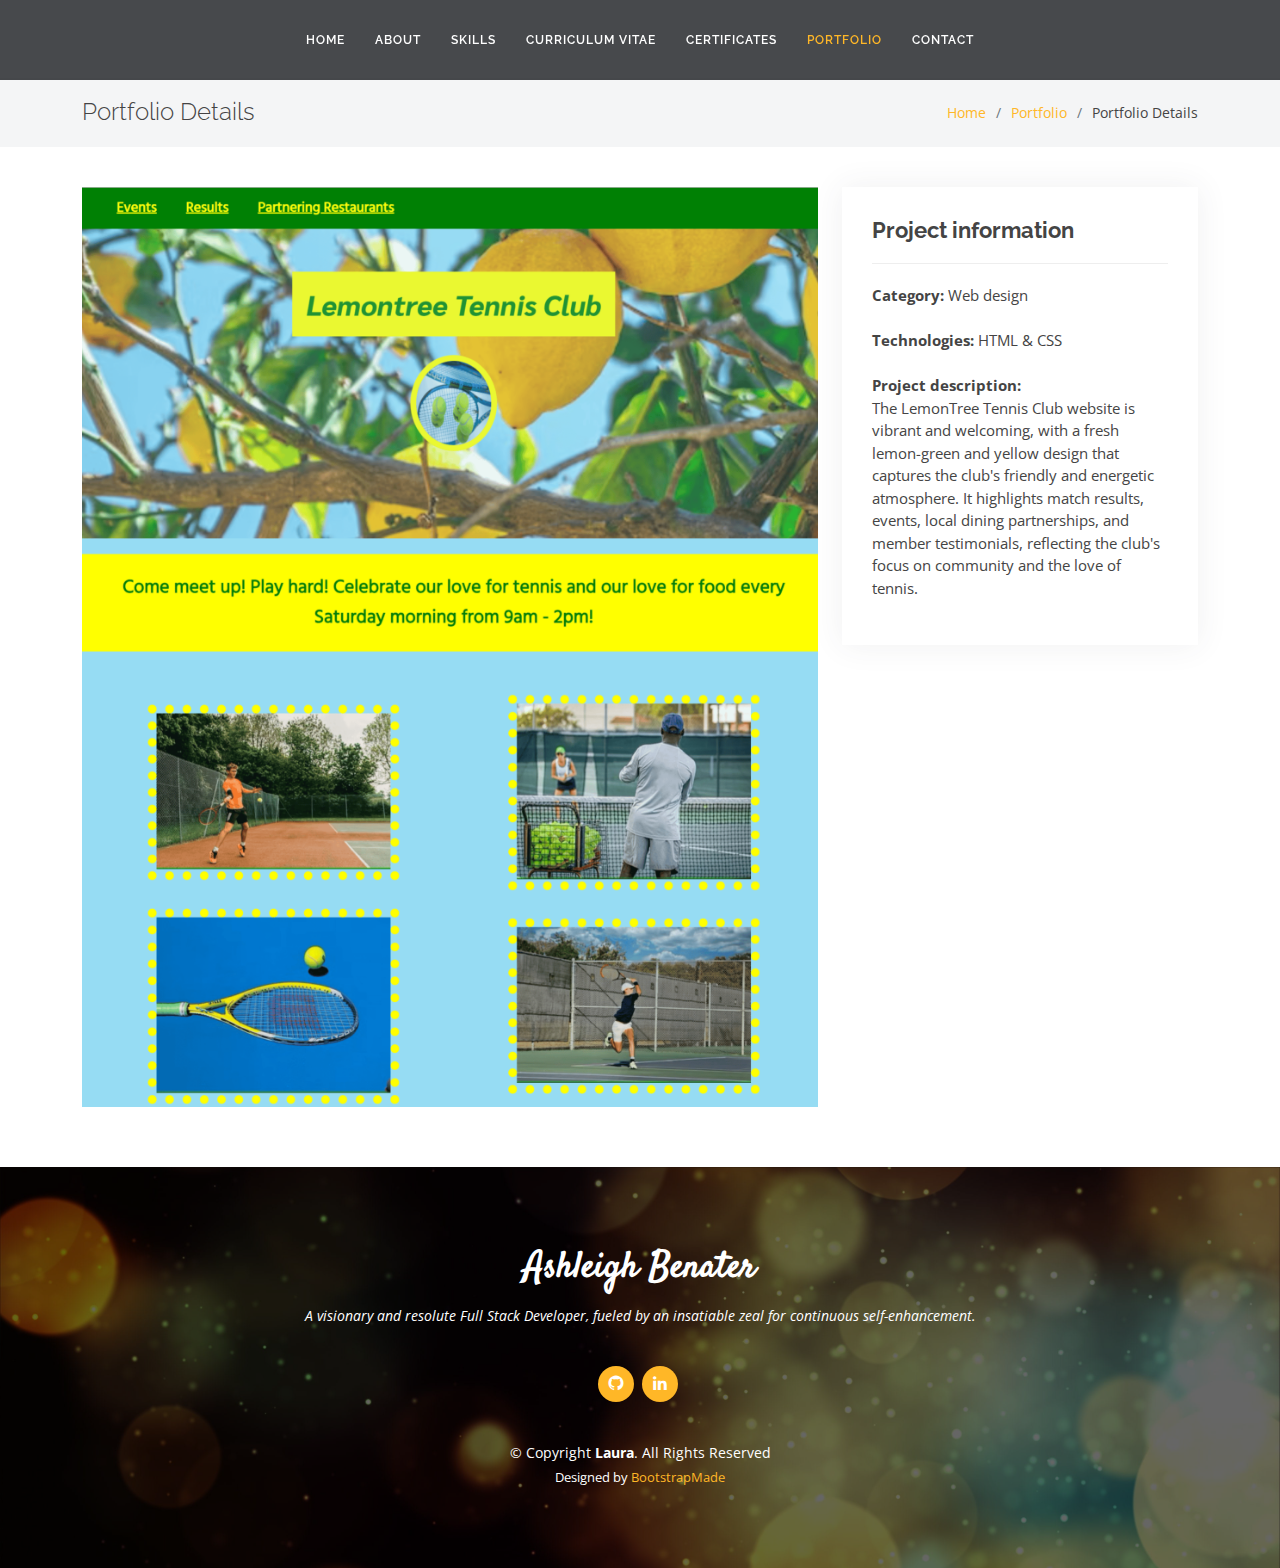
<file: Portfolio/portfolio-details3.html>
<!DOCTYPE html>
<html lang="en">

<head>
  <meta charset="utf-8">
  <meta content="width=device-width, initial-scale=1.0" name="viewport">

  <title>Portfolio Details - Tennis Club Website</title>
  <meta content="" name="description">
  <meta content="" name="keywords">

  <!-- Favicons -->
  <link rel="icon" type="image/png" sizes="32x32" href="assets/img/favicon-32x32.png">
  <link rel="icon" type="image/png" sizes="16x16" href="assets/img/favicon-16x16.png">
  <link rel="apple-touch-icon" sizes="180x180" href="assets/img/favicon/apple-touch-icon.png">
  <link rel="icon" type="image/png" sizes="192x192" href="assets/img/favicon/android-chrome-192x192.png">
  <link rel="icon" type="image/png" sizes="512x512" href="assets/img/favicon/android-chrome-512x512.png">
  <link rel="shortcut icon" href="assets/img/favicon/favicon.ico">

  <!-- Google Fonts -->
  <link
    href="https://fonts.googleapis.com/css?family=Open+Sans:300,300i,400,400i,600,600i,700,700i|Raleway:300,300i,400,400i,500,500i,600,600i,700,700i|Satisfy"
    rel="stylesheet">

  <!-- Vendor CSS Files -->
  <link href="assets/vendor/bootstrap/css/bootstrap.min.css" rel="stylesheet">
  <link href="assets/vendor/bootstrap-icons/bootstrap-icons.css" rel="stylesheet">
  <link href="assets/vendor/boxicons/css/boxicons.min.css" rel="stylesheet">
  <link href="assets/vendor/glightbox/css/glightbox.min.css" rel="stylesheet">
  <link href="assets/vendor/swiper/swiper-bundle.min.css" rel="stylesheet">

  <!-- Template Main CSS File -->
  <link href="assets/css/style.css" rel="stylesheet">

  <!-- =======================================================
  * Template Name: Laura
  * Updated: Jan 09 2024 with Bootstrap v5.3.2
  * Template URL: https://bootstrapmade.com/laura-free-creative-bootstrap-theme/
  * Author: BootstrapMade.com
  * License: https://bootstrapmade.com/license/
  ======================================================== -->
</head>

<body>

  <!-- ======= Header ======= -->
  <header id="header" class="fixed-top d-flex justify-content-center align-items-center ">

    <nav id="navbar" class="navbar">
      <ul>
        <li><a class="nav-link scrollto " href="index.html#hero">Home</a></li>
        <li><a class="nav-link scrollto" href="index.html#about">About</a></li>
        <li><a class="nav-link scrollto" href="index.html#skills">Skills</a></li>
        <li><a class="nav-link scrollto" href="index.html#cv">Curriculum Vitae</a></li>
        <li><a class="nav-link scrollto" href="index.html#certificates">Certificates</a></li>
        <li><a class="nav-link scrollto active" href="index.html#portfolio">Portfolio</a></li>
        <li><a class="nav-link scrollto" href="index.html#contact">Contact</a></li>
      </ul>
      <i class="bi bi-list mobile-nav-toggle"></i>
    </nav><!-- .navbar -->

  </header><!-- End Header -->

  <main id="main">

    <!-- ======= Breadcrumbs Section ======= -->
    <section class="breadcrumbs">
      <div class="container">
        <div class="d-flex justify-content-between align-items-center">
          <h2>Portfolio Details</h2>
          <ol>
            <li><a href="index.html">Home</a></li>
            <li><a href="index.html#portfolio">Portfolio</a></li>
            <li>Portfolio Details</li>
          </ol>
        </div>
      </div>
    </section><!-- Breadcrumbs Section -->

    <!-- ======= Portfolio Details Section ======= -->
    <section id="portfolio-details" class="portfolio-details">
      <div class="container">

        <div class="row gy-4">

          <div class="col-lg-8">
            <div class="portfolio-details-slider swiper">
              <div class="swiper-wrapper align-items-center">
                <img src="assets/img/portfolio/tennis3.png" alt="">
              </div>
              <div class="swiper-pagination"></div>
            </div>
          </div>

          <div class="col-lg-4">
            <div class="portfolio-info">
              <h3>Project information</h3>
              <ul>
                <li><strong>Category:</strong> Web design</li><br>
                <li><strong>Technologies:</strong> HTML & CSS</li><br>
                <!--
                <li><strong>Project URL:</strong> <a href="#">www.example.com</a></li><br>
                -->
                <li><strong>Project description:</strong><br>The LemonTree Tennis Club website is vibrant and welcoming,
                  with a fresh lemon-green and yellow design that captures the club's friendly and energetic atmosphere.
                  It highlights match results, events, local dining partnerships, and member testimonials, reflecting
                  the club's focus on community and the love of tennis.</li>
              </ul>
            </div>
          </div>
        </div>
      </div>
    </section><!-- End Portfolio Details Section -->

  </main><!-- End #main -->

  <!-- ======= Footer ======= -->
  <footer id="footer">
    <div class="container">
      <h3>Ashleigh Benater</h3>
      <p>
        A visionary and resolute Full Stack Developer, fueled by an insatiable zeal for continuous self-enhancement.</p>
      <div class="social-links">
        <a href="https://github.com/AshBenater" class="github" target="_blank"><i class="bx bxl-github"></i></a>
        <a href="https://www.linkedin.com/in/ashleigh-benater-00b5411b/" target="_blank" class="linkedin"><i
            class="bx bxl-linkedin"></i></a>
      </div>
      <div class="copyright">
        &copy; Copyright <strong><span>Laura</span></strong>. All Rights Reserved
      </div>
      <div class="credits">
        <!-- All the links in the footer should remain intact. -->
        <!-- You can delete the links only if you purchased the pro version. -->
        <!-- Licensing information: https://bootstrapmade.com/license/ -->
        <!-- Purchase the pro version with working PHP/AJAX contact form: https://bootstrapmade.com/laura-free-creative-bootstrap-theme/ -->
        Designed by <a href="https://bootstrapmade.com/">BootstrapMade</a>
      </div>
    </div>
  </footer><!-- End Footer -->

  <a href="#" class="back-to-top d-flex align-items-center justify-content-center"><i
      class="bi bi-arrow-up-short"></i></a>

  <!-- Vendor JS Files -->
  <script src="assets/vendor/purecounter/purecounter_vanilla.js"></script>
  <script src="assets/vendor/bootstrap/js/bootstrap.bundle.min.js"></script>
  <script src="assets/vendor/glightbox/js/glightbox.min.js"></script>
  <script src="assets/vendor/isotope-layout/isotope.pkgd.min.js"></script>
  <script src="assets/vendor/swiper/swiper-bundle.min.js"></script>
  <script src="assets/vendor/waypoints/noframework.waypoints.js"></script>
  <script src="assets/vendor/php-email-form/validate.js"></script>

  <!-- Template Main JS File -->
  <script src="assets/js/main.js"></script>

</body>

</html>
</file>
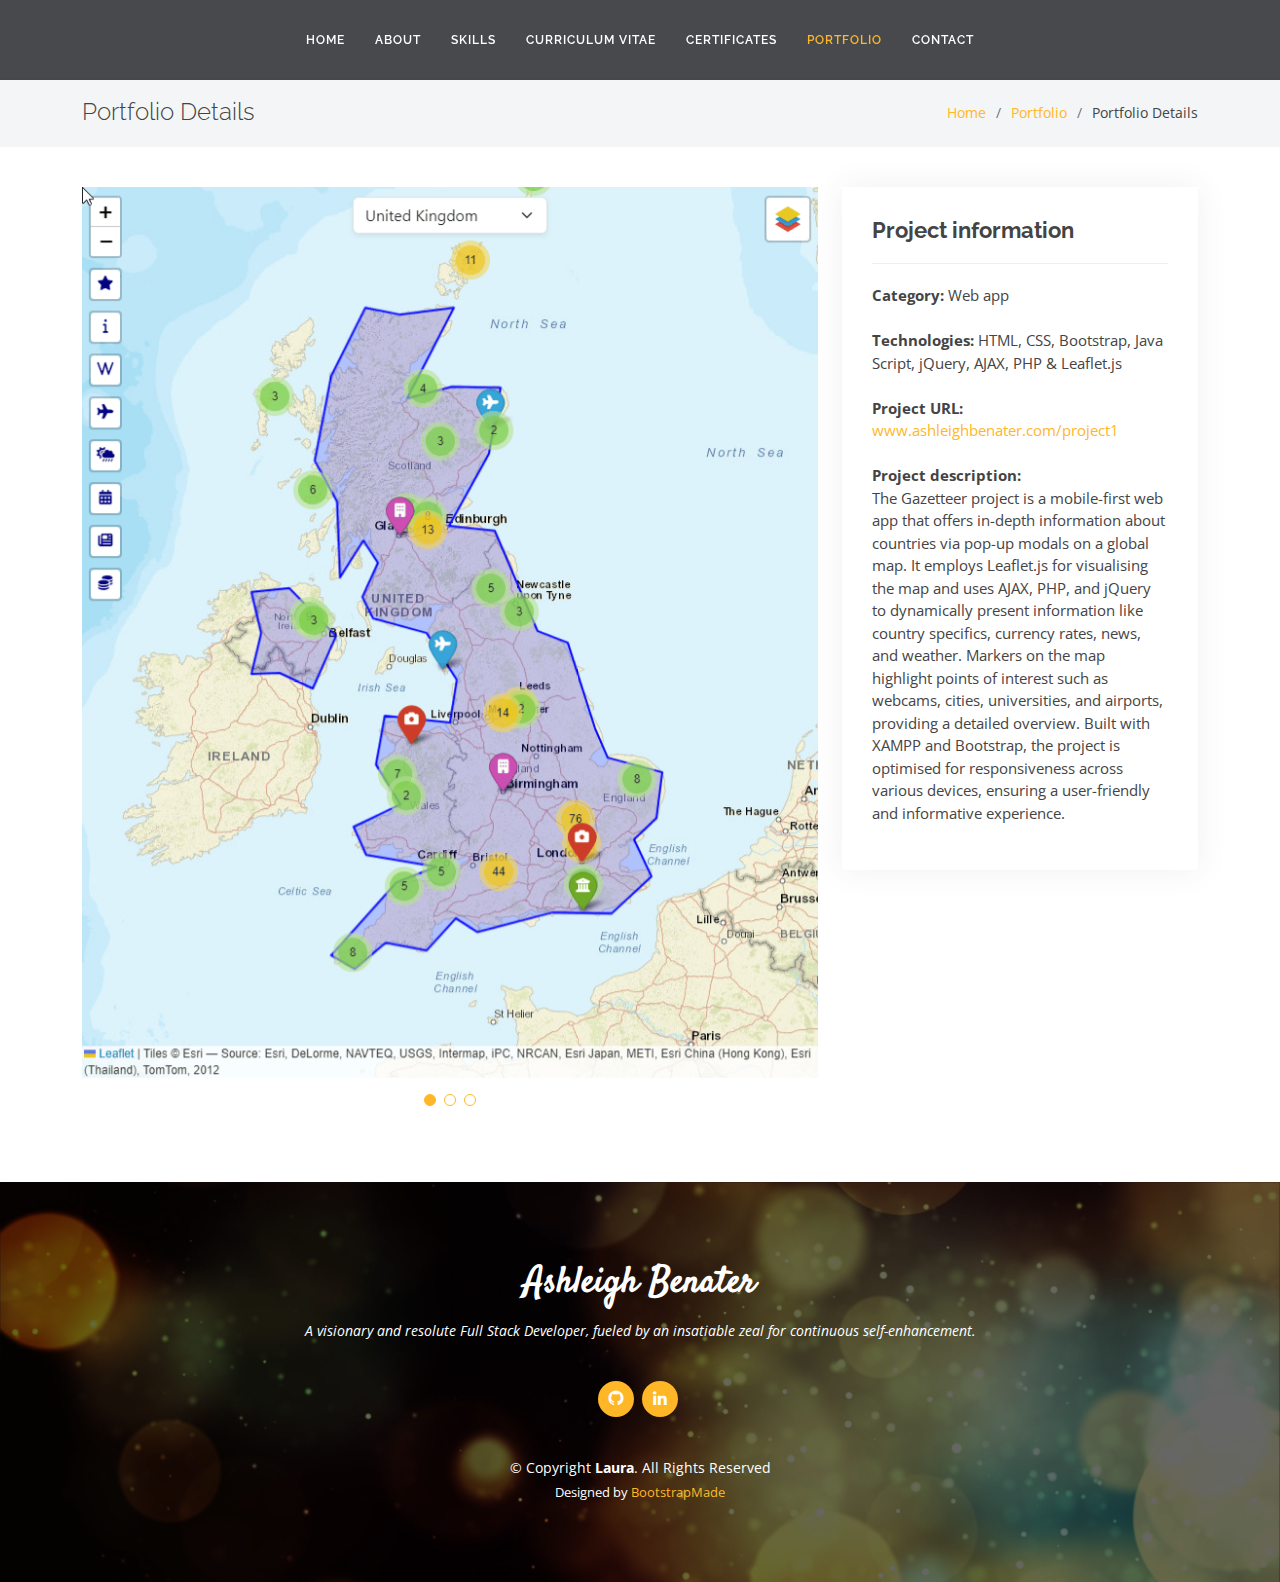
<file: Portfolio/portfolio-details4.html>
<!DOCTYPE html>
<html lang="en">

<head>
  <meta charset="utf-8">
  <meta content="width=device-width, initial-scale=1.0" name="viewport">

  <title>Portfolio Details - Gazetteer App</title>
  <meta content="" name="description">
  <meta content="" name="keywords">

  <!-- Favicons -->
  <link rel="icon" type="image/png" sizes="32x32" href="assets/img/favicon-32x32.png">
  <link rel="icon" type="image/png" sizes="16x16" href="assets/img/favicon-16x16.png">
  <link rel="apple-touch-icon" sizes="180x180" href="assets/img/favicon/apple-touch-icon.png">
  <link rel="icon" type="image/png" sizes="192x192" href="assets/img/favicon/android-chrome-192x192.png">
  <link rel="icon" type="image/png" sizes="512x512" href="assets/img/favicon/android-chrome-512x512.png">
  <link rel="shortcut icon" href="assets/img/favicon/favicon.ico">

  <!-- Google Fonts -->
  <link
    href="https://fonts.googleapis.com/css?family=Open+Sans:300,300i,400,400i,600,600i,700,700i|Raleway:300,300i,400,400i,500,500i,600,600i,700,700i|Satisfy"
    rel="stylesheet">

  <!-- Vendor CSS Files -->
  <link href="assets/vendor/bootstrap/css/bootstrap.min.css" rel="stylesheet">
  <link href="assets/vendor/bootstrap-icons/bootstrap-icons.css" rel="stylesheet">
  <link href="assets/vendor/boxicons/css/boxicons.min.css" rel="stylesheet">
  <link href="assets/vendor/glightbox/css/glightbox.min.css" rel="stylesheet">
  <link href="assets/vendor/swiper/swiper-bundle.min.css" rel="stylesheet">

  <!-- Template Main CSS File -->
  <link href="assets/css/style.css" rel="stylesheet">

  <!-- =======================================================
  * Template Name: Laura
  * Updated: Jan 09 2024 with Bootstrap v5.3.2
  * Template URL: https://bootstrapmade.com/laura-free-creative-bootstrap-theme/
  * Author: BootstrapMade.com
  * License: https://bootstrapmade.com/license/
  ======================================================== -->
</head>

<body>

  <!-- ======= Header ======= -->
  <header id="header" class="fixed-top d-flex justify-content-center align-items-center ">

    <nav id="navbar" class="navbar">
      <ul>
        <li><a class="nav-link scrollto " href="index.html#hero">Home</a></li>
        <li><a class="nav-link scrollto" href="index.html#about">About</a></li>
        <li><a class="nav-link scrollto" href="index.html#skills">Skills</a></li>
        <li><a class="nav-link scrollto" href="index.html#cv">Curriculum Vitae</a></li>
        <li><a class="nav-link scrollto" href="index.html#certificates">Certificates</a></li>
        <li><a class="nav-link scrollto active" href="index.html#portfolio">Portfolio</a></li>
        <li><a class="nav-link scrollto" href="index.html#contact">Contact</a></li>
      </ul>
      <i class="bi bi-list mobile-nav-toggle"></i>
    </nav><!-- .navbar -->

  </header><!-- End Header -->

  <main id="main">

    <!-- ======= Breadcrumbs Section ======= -->
    <section class="breadcrumbs">
      <div class="container">

        <div class="d-flex justify-content-between align-items-center">
          <h2>Portfolio Details</h2>
          <ol>
            <li><a href="index.html">Home</a></li>
            <li><a href="index.html#portfolio">Portfolio</a></li>
            <li>Portfolio Details</li>
          </ol>
        </div>

      </div>
    </section><!-- Breadcrumbs Section -->

    <!-- ======= Portfolio Details Section ======= -->
    <section id="portfolio-details" class="portfolio-details">
      <div class="container">

        <div class="row gy-4">
          <div class="col-lg-8">
            <div class="portfolio-details-slider swiper">
              <div class="swiper-wrapper align-items-center">

                <div class="swiper-slide">
                  <img src="assets/img/portfolio/gazetteer.png" alt="Gazetteer Homepage">
                </div>

                <div class="swiper-slide">
                  <img src="assets/img/portfolio/gazetteer2.png" alt="Gazetteer Country Information">
                </div>

                <div class="swiper-slide">
                  <img src="assets/img/portfolio/gazetteer3.png" alt="Gazetteer Currency Converter">
                </div>
              </div>
              <div class="swiper-pagination"></div>
            </div>
          </div>

          <div class="col-lg-4">
            <div class="portfolio-info">
              <h3>Project information</h3>
              <ul>
                <li><strong>Category:</strong> Web app</li><br>
                <li><strong>Technologies:</strong> HTML, CSS, Bootstrap, Java Script, jQuery, AJAX, PHP & Leaflet.js
                </li><br>

                <li><strong>Project URL:</strong> <a
                    href="http://www.ashleighbenater.com/project1" target="_blank">www.ashleighbenater.com/project1</a></li><br>

                <li><strong>Project description:</strong><br>The Gazetteer project is a mobile-first web app that offers
                  in-depth information about countries via pop-up modals on a global map. It employs Leaflet.js for
                  visualising the map and uses AJAX, PHP, and jQuery to dynamically present information like country
                  specifics, currency rates, news, and weather. Markers on the map highlight points of interest such as
                  webcams, cities, universities, and airports, providing a detailed overview. Built with XAMPP and
                  Bootstrap, the project is optimised for responsiveness across various devices, ensuring a
                  user-friendly and informative experience.</li>
              </ul>
            </div>
          </div>
        </div>
      </div>
    </section><!-- End Portfolio Details Section -->

  </main><!-- End #main -->

  <!-- ======= Footer ======= -->
  <footer id="footer">
    <div class="container">
      <h3>Ashleigh Benater</h3>
      <p>
        A visionary and resolute Full Stack Developer, fueled by an insatiable zeal for continuous self-enhancement.</p>
      <div class="social-links">
        <a href="https://github.com/AshBenater" class="github" target="_blank"><i class="bx bxl-github"></i></a>
        <a href="https://www.linkedin.com/in/ashleigh-benater-00b5411b/" target="_blank" class="linkedin"><i
            class="bx bxl-linkedin"></i></a>
      </div>
      <div class="copyright">
        &copy; Copyright <strong><span>Laura</span></strong>. All Rights Reserved
      </div>
      <div class="credits">
        <!-- All the links in the footer should remain intact. -->
        <!-- You can delete the links only if you purchased the pro version. -->
        <!-- Licensing information: https://bootstrapmade.com/license/ -->
        <!-- Purchase the pro version with working PHP/AJAX contact form: https://bootstrapmade.com/laura-free-creative-bootstrap-theme/ -->
        Designed by <a href="https://bootstrapmade.com/">BootstrapMade</a>
      </div>
    </div>
  </footer><!-- End Footer -->

  <a href="#" class="back-to-top d-flex align-items-center justify-content-center"><i
      class="bi bi-arrow-up-short"></i></a>

  <!-- Vendor JS Files -->
  <script src="assets/vendor/purecounter/purecounter_vanilla.js"></script>
  <script src="assets/vendor/bootstrap/js/bootstrap.bundle.min.js"></script>
  <script src="assets/vendor/glightbox/js/glightbox.min.js"></script>
  <script src="assets/vendor/isotope-layout/isotope.pkgd.min.js"></script>
  <script src="assets/vendor/swiper/swiper-bundle.min.js"></script>
  <script src="assets/vendor/waypoints/noframework.waypoints.js"></script>
  <script src="assets/vendor/php-email-form/validate.js"></script>

  <!-- Template Main JS File -->
  <script src="assets/js/main.js"></script>

</body>

</html>
</file>
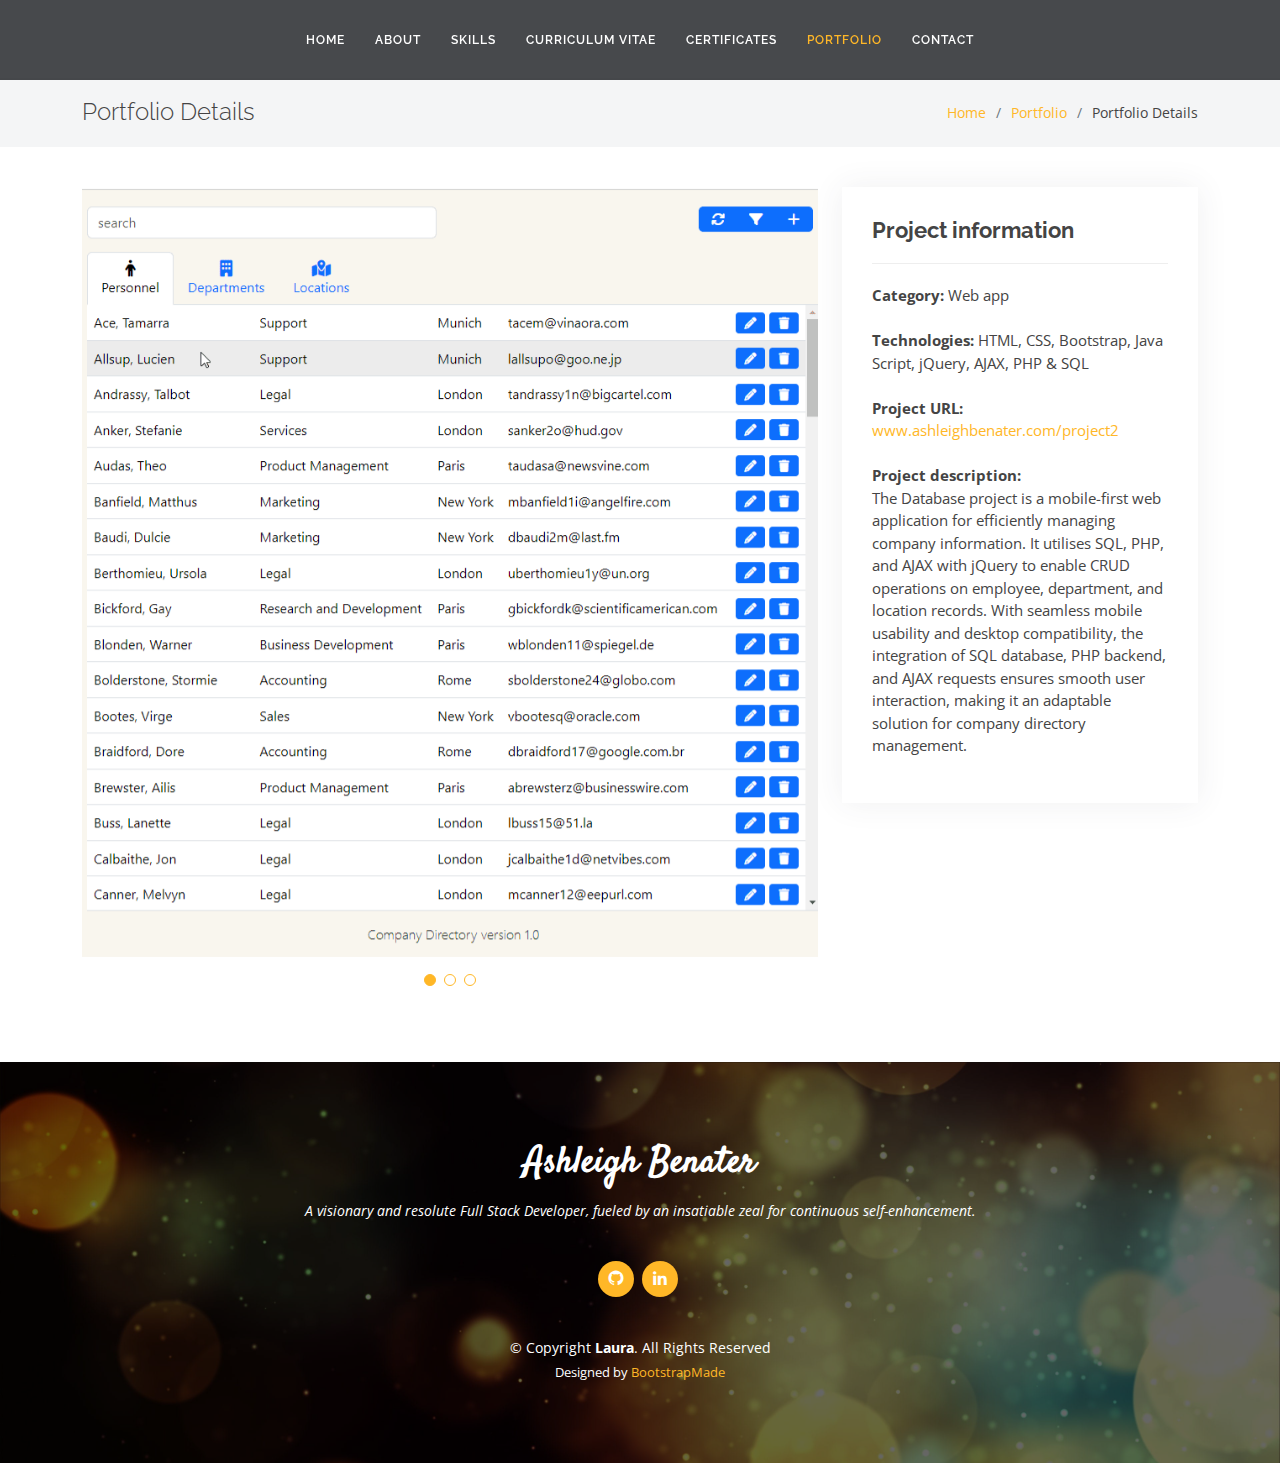
<file: Portfolio/portfolio-details5.html>
<!DOCTYPE html>
<html lang="en">

<head>
  <meta charset="utf-8">
  <meta content="width=device-width, initial-scale=1.0" name="viewport">

  <title>Portfolio Details - Database App</title>
  <meta content="" name="description">
  <meta content="" name="keywords">

  <!-- Favicons -->
  <link rel="icon" type="image/png" sizes="32x32" href="assets/img/favicon-32x32.png">
  <link rel="icon" type="image/png" sizes="16x16" href="assets/img/favicon-16x16.png">
  <link rel="apple-touch-icon" sizes="180x180" href="assets/img/favicon/apple-touch-icon.png">
  <link rel="icon" type="image/png" sizes="192x192" href="assets/img/favicon/android-chrome-192x192.png">
  <link rel="icon" type="image/png" sizes="512x512" href="assets/img/favicon/android-chrome-512x512.png">
  <link rel="shortcut icon" href="assets/img/favicon/favicon.ico">

  <!-- Google Fonts -->
  <link
    href="https://fonts.googleapis.com/css?family=Open+Sans:300,300i,400,400i,600,600i,700,700i|Raleway:300,300i,400,400i,500,500i,600,600i,700,700i|Satisfy"
    rel="stylesheet">

  <!-- Vendor CSS Files -->
  <link href="assets/vendor/bootstrap/css/bootstrap.min.css" rel="stylesheet">
  <link href="assets/vendor/bootstrap-icons/bootstrap-icons.css" rel="stylesheet">
  <link href="assets/vendor/boxicons/css/boxicons.min.css" rel="stylesheet">
  <link href="assets/vendor/glightbox/css/glightbox.min.css" rel="stylesheet">
  <link href="assets/vendor/swiper/swiper-bundle.min.css" rel="stylesheet">

  <!-- Template Main CSS File -->
  <link href="assets/css/style.css" rel="stylesheet">

  <!-- =======================================================
  * Template Name: Laura
  * Updated: Jan 09 2024 with Bootstrap v5.3.2
  * Template URL: https://bootstrapmade.com/laura-free-creative-bootstrap-theme/
  * Author: BootstrapMade.com
  * License: https://bootstrapmade.com/license/
  ======================================================== -->
</head>

<body>

  <!-- ======= Header ======= -->
  <header id="header" class="fixed-top d-flex justify-content-center align-items-center ">

    <nav id="navbar" class="navbar">
      <ul>
        <li><a class="nav-link scrollto " href="index.html#hero">Home</a></li>
        <li><a class="nav-link scrollto" href="index.html#about">About</a></li>
        <li><a class="nav-link scrollto" href="index.html#skills">Skills</a></li>
        <li><a class="nav-link scrollto" href="index.html#cv">Curriculum Vitae</a></li>
        <li><a class="nav-link scrollto" href="index.html#certificates">Certificates</a></li>
        <li><a class="nav-link scrollto active" href="index.html#portfolio">Portfolio</a></li>
        <li><a class="nav-link scrollto" href="index.html#contact">Contact</a></li>
      </ul>
      <i class="bi bi-list mobile-nav-toggle"></i>
    </nav><!-- .navbar -->

  </header><!-- End Header -->

  <main id="main">

    <!-- ======= Breadcrumbs Section ======= -->
    <section class="breadcrumbs">
      <div class="container">

        <div class="d-flex justify-content-between align-items-center">
          <h2>Portfolio Details</h2>
          <ol>
            <li><a href="index.html">Home</a></li>
            <li><a href="index.html#portfolio">Portfolio</a></li>
            <li>Portfolio Details</li>
          </ol>
        </div>

      </div>
    </section><!-- Breadcrumbs Section -->

    <!-- ======= Portfolio Details Section ======= -->
    <section id="portfolio-details" class="portfolio-details">
      <div class="container">

        <div class="row gy-4">
          <div class="col-lg-8">
            <div class="portfolio-details-slider swiper">
              <div class="swiper-wrapper align-items-center">

                <div class="swiper-slide">
                  <img src="assets/img/portfolio/database.png" alt="Database Homepage">
                </div>

                <div class="swiper-slide">
                  <img src="assets/img/portfolio/database2.png" alt="Database Edit Employee">
                </div>

                <div class="swiper-slide">
                  <img src="assets/img/portfolio/database3.png" alt="Database Department Dependency">
                </div>
              </div>
              <div class="swiper-pagination"></div>
            </div>
          </div>

          <div class="col-lg-4">
            <div class="portfolio-info">
              <h3>Project information</h3>
              <ul>
                <li><strong>Category:</strong> Web app</li><br>
                <li><strong>Technologies:</strong> HTML, CSS, Bootstrap, Java Script, jQuery, AJAX, PHP & SQL
                </li><br>

                <li><strong>Project URL:</strong> <a
                    href="http://www.ashleighbenater.com/project2" target="_blank">www.ashleighbenater.com/project2</a></li><br>

                <li><strong>Project description:</strong><br>The Database project is a mobile-first web application for
                  efficiently managing company information. It utilises SQL, PHP, and AJAX with jQuery to enable CRUD
                  operations on employee, department, and location records. With seamless mobile usability and desktop
                  compatibility, the integration of SQL database, PHP backend, and AJAX requests ensures smooth user
                  interaction, making it an adaptable solution for company directory management.</li>
              </ul>
            </div>
          </div>
        </div>
      </div>
    </section><!-- End Portfolio Details Section -->

  </main><!-- End #main -->

  <!-- ======= Footer ======= -->
  <footer id="footer">
    <div class="container">
      <h3>Ashleigh Benater</h3>
      <p>
        A visionary and resolute Full Stack Developer, fueled by an insatiable zeal for continuous self-enhancement.</p>
      <div class="social-links">
        <a href="https://github.com/AshBenater" class="github" target="_blank"><i class="bx bxl-github"></i></a>
        <a href="https://www.linkedin.com/in/ashleigh-benater-00b5411b/" target="_blank" class="linkedin"><i
            class="bx bxl-linkedin"></i></a>
      </div>
      <div class="copyright">
        &copy; Copyright <strong><span>Laura</span></strong>. All Rights Reserved
      </div>
      <div class="credits">
        <!-- All the links in the footer should remain intact. -->
        <!-- You can delete the links only if you purchased the pro version. -->
        <!-- Licensing information: https://bootstrapmade.com/license/ -->
        <!-- Purchase the pro version with working PHP/AJAX contact form: https://bootstrapmade.com/laura-free-creative-bootstrap-theme/ -->
        Designed by <a href="https://bootstrapmade.com/">BootstrapMade</a>
      </div>
    </div>
  </footer><!-- End Footer -->

  <a href="#" class="back-to-top d-flex align-items-center justify-content-center"><i
      class="bi bi-arrow-up-short"></i></a>

  <!-- Vendor JS Files -->
  <script src="assets/vendor/purecounter/purecounter_vanilla.js"></script>
  <script src="assets/vendor/bootstrap/js/bootstrap.bundle.min.js"></script>
  <script src="assets/vendor/glightbox/js/glightbox.min.js"></script>
  <script src="assets/vendor/isotope-layout/isotope.pkgd.min.js"></script>
  <script src="assets/vendor/swiper/swiper-bundle.min.js"></script>
  <script src="assets/vendor/waypoints/noframework.waypoints.js"></script>
  <script src="assets/vendor/php-email-form/validate.js"></script>

  <!-- Template Main JS File -->
  <script src="assets/js/main.js"></script>

</body>

</html>
</file>
<file: Portfolio/assets/css/style.css>
/**
* Template Name: Laura
* Updated: Jan 09 2024 with Bootstrap v5.3.2
* Template URL: https://bootstrapmade.com/laura-free-creative-bootstrap-theme/
* Author: BootstrapMade.com
* License: https://bootstrapmade.com/license/
*/

/*--------------------------------------------------------------
# General
--------------------------------------------------------------*/
body {
  font-family: "Open Sans", sans-serif;
  color: #444444;
}

a {
  color: #ffb727;
  text-decoration: none;
}

a:hover {
  color: #ffc85a;
  text-decoration: none;
}

h1,
h2,
h3,
h4,
h5,
h6 {
  font-family: "Raleway", sans-serif;
}

/*--------------------------------------------------------------
# Preloader
--------------------------------------------------------------*/
#preloader {
  position: fixed;
  top: 0;
  left: 0;
  right: 0;
  bottom: 0;
  z-index: 9999;
  overflow: hidden;
  background: #fff;
  }
  #preloader:before {
  content: "";
  position: fixed;
  top: calc(50% - 30px);
  left: calc(50% - 30px);
  border: 6px solid #f2f2f2;
  border-top: 6px solid #56829e ;
  border-radius: 50%;
  width: 60px;
  height: 60px;
  
  -webkit-animation: animate-preloader 1s linear infinite;
  animation: animate-preloader 1s linear infinite;
  }
  @-webkit-keyframes animate-preloader {
  0% {
  -webkit-transform: rotate(0deg);
  transform: rotate(0deg);
  }
  100% {
  -webkit-transform: rotate(360deg);
  transform: rotate(360deg);
  }
  }
  @keyframes animate-preloader {
  0% {
  -webkit-transform: rotate(0deg);
  transform: rotate(0deg);
  }
  100% {
  -webkit-transform: rotate(360deg);
  transform: rotate(360deg);
  }
  }

/*--------------------------------------------------------------
# Back to top button
--------------------------------------------------------------*/
.back-to-top {
  position: fixed;
  visibility: hidden;
  opacity: 0;
  right: 15px;
  bottom: 15px;
  z-index: 996;
  background: #ffb727;
  width: 40px;
  height: 40px;
  border-radius: 4px;
  transition: all 0.4s;
}

.back-to-top i {
  font-size: 28px;
  color: #fff;
  line-height: 0;
}

.back-to-top:hover {
  background: #ffc550;
  color: #fff;
}

.back-to-top.active {
  visibility: visible;
  opacity: 1;
}

/*--------------------------------------------------------------
# Header
--------------------------------------------------------------*/
#header {
  z-index: 997;
  transition: all 0.5s;
  height: 80px;
  background: rgba(25, 28, 31, 0.8);
}

#header.header-transparent {
  background: transparent;
}

#header.header-scrolled {
  height: 60px;
  background: rgba(25, 28, 31, 0.8);
}

/*--------------------------------------------------------------
# Navigation Menu
--------------------------------------------------------------*/
/**
* Desktop Navigation 
*/
.navbar {
  padding: 0;
}

.navbar ul {
  margin: 0;
  padding: 0;
  display: flex;
  list-style: none;
  align-items: center;
}

.navbar li {
  position: relative;
}

.navbar a,
.navbar a:focus {
  display: flex;
  align-items: center;
  justify-content: space-between;
  padding: 10px 15px;
  color: #fff;
  white-space: nowrap;
  transition: 0.3s;
  font-size: 12px;
  font-family: "Raleway", sans-serif;
  text-transform: uppercase;
  font-weight: 600;
  letter-spacing: 1px;
}

.navbar a i,
.navbar a:focus i {
  font-size: 12px;
  line-height: 0;
  margin-left: 5px;
}

.navbar a:hover,
.navbar .active,
.navbar .active:focus,
.navbar li:hover>a {
  color: #ffb727;
}

.navbar .dropdown ul {
  display: block;
  position: absolute;
  left: 14px;
  top: calc(100% + 30px);
  margin: 0;
  padding: 10px 0;
  z-index: 99;
  opacity: 0;
  visibility: hidden;
  background: #fff;
  box-shadow: 0px 0px 30px rgba(127, 137, 161, 0.25);
  transition: 0.3s;
  border-radius: 4px;
}

.navbar .dropdown ul li {
  min-width: 200px;
}

.navbar .dropdown ul a {
  padding: 10px 20px;
  font-size: 14px;
  text-transform: none;
  font-weight: 400;
  color: #3b434a;
  letter-spacing: 1px;
}

.navbar .dropdown ul a i {
  font-size: 12px;
}

.navbar .dropdown ul a:hover,
.navbar .dropdown ul .active:hover,
.navbar .dropdown ul li:hover>a {
  color: #ffb727;
}

.navbar .dropdown:hover>ul {
  opacity: 1;
  top: 100%;
  visibility: visible;
}

.navbar .dropdown .dropdown ul {
  top: 0;
  left: calc(100% - 30px);
  visibility: hidden;
}

.navbar .dropdown .dropdown:hover>ul {
  opacity: 1;
  top: 0;
  left: 100%;
  visibility: visible;
}

@media (max-width: 1366px) {
  .navbar .dropdown .dropdown ul {
    left: -90%;
  }

  .navbar .dropdown .dropdown:hover>ul {
    left: -100%;
  }
}

/**
* Mobile Navigation 
*/
.mobile-nav-toggle {
  color: #fff;
  font-size: 28px;
  cursor: pointer;
  display: none;
  line-height: 0;
  transition: 0.5s;
}

@media (max-width: 991px) {
  .mobile-nav-toggle {
    display: block;
  }

  .navbar ul {
    display: none;
  }
}

.navbar-mobile {
  position: fixed;
  overflow: hidden;
  top: 0;
  right: 0;
  left: 0;
  bottom: 0;
  background: rgba(36, 41, 46, 0.9);
  transition: 0.3s;
  z-index: 999;
}

.navbar-mobile .mobile-nav-toggle {
  position: absolute;
  top: 15px;
  right: 15px;
}

.navbar-mobile ul {
  display: block;
  position: absolute;
  top: 55px;
  right: 15px;
  bottom: 15px;
  left: 15px;
  padding: 10px 0;
  border-radius: 10px;
  background-color: #fff;
  overflow-y: auto;
  transition: 0.3s;
}

.navbar-mobile a,
.navbar-mobile a:focus {
  padding: 10px 20px;
  font-size: 14px;
  color: #3b434a;
}

.navbar-mobile a:hover,
.navbar-mobile .active,
.navbar-mobile li:hover>a {
  color: #ffb727;
}

.navbar-mobile .getstarted,
.navbar-mobile .getstarted:focus {
  margin: 15px;
}

.navbar-mobile .dropdown ul {
  position: static;
  display: none;
  margin: 10px 20px;
  padding: 10px 0;
  z-index: 99;
  opacity: 1;
  visibility: visible;
  background: #fff;
  box-shadow: 0px 0px 30px rgba(127, 137, 161, 0.25);
}

.navbar-mobile .dropdown ul li {
  min-width: 200px;
}

.navbar-mobile .dropdown ul a {
  padding: 10px 20px;
}

.navbar-mobile .dropdown ul a i {
  font-size: 12px;
}

.navbar-mobile .dropdown ul a:hover,
.navbar-mobile .dropdown ul .active:hover,
.navbar-mobile .dropdown ul li:hover>a {
  color: #ffb727;
}

.navbar-mobile .dropdown>.dropdown-active {
  display: block;
}

/*--------------------------------------------------------------
# Hero Section
--------------------------------------------------------------*/
#hero {
  width: 100%;
  height: 100vh;
  background: url("../img/hero-bg.jpg") top right;
  background-size: cover;
  position: relative;
}

#hero:before {
  content: "";
  background: rgba(0, 0, 0, 0.65);
  position: absolute;
  bottom: 0;
  top: 0;
  left: 0;
  right: 0;
}

#hero .hero-container {
  position: absolute;
  bottom: 0;
  top: 0;
  left: 0;
  right: 0;
  display: flex;
  justify-content: center;
  align-items: center;
  flex-direction: column;
  padding: 0 15px;
}

#hero h1 {
  margin: 0 0 10px 0;
  font-size: 64px;
  font-family: "Satisfy", serif;
  color: #fff;
}

#hero h2 {
  color: #eee;
  margin-bottom: 50px;
  font-size: 13px;
  font-weight: 500;
  letter-spacing: 1px;
  text-transform: uppercase;
}

#hero .btn-scroll {
  transition: 0.4s;
  color: rgba(255, 255, 255, 0.6);
  animation: up-down 1s ease-in-out infinite alternate-reverse both;
}

#hero .btn-scroll i {
  font-size: 48px;
}

#hero .btn-scroll:hover {
  color: #ffb727;
}

@media (min-width: 1024px) {
  #hero {
    background-attachment: fixed;
  }
}

@media (max-width: 575px) {
  #hero h1 {
    font-size: 40px;
  }

  #hero h2 {
    text-align: center;
    margin-bottom: 30px;
  }
}

@keyframes up-down {
  0% {
    transform: translateY(5px);
  }

  100% {
    transform: translateY(-5px);
  }
}

/*--------------------------------------------------------------
# Sections General
--------------------------------------------------------------*/
section {
  padding: 60px 0;
}

.section-bg {
  background-color: white;
}

.section-title {
  text-align: center;
  padding: 30px 0;
  position: relative;
}

.section-title h2 {
  font-size: 32px;
  font-weight: 700;
  text-transform: uppercase;
  margin-bottom: 20px;
  padding-bottom: 0;
  color: #3b434a;
  position: relative;
  z-index: 2;
}

.section-title span {
  position: absolute;
  top: 30px;
  color: #eef0f2;
  left: 0;
  right: 0;
  z-index: 1;
  font-weight: 700;
  font-size: 52px;
  text-transform: uppercase;
  line-height: 0;
}

.section-title p {
  margin-bottom: 0;
  position: relative;
  z-index: 2;
}

@media (max-width: 575px) {
  .section-title h2 {
    font-size: 28px;
    margin-bottom: 15px;
  }

  .section-title span {
    font-size: 38px;
  }
}

/*--------------------------------------------------------------
# Breadcrumbs
--------------------------------------------------------------*/
.breadcrumbs {
  padding: 20px 0;
  background-color: #f4f5f6;
  min-height: 40px;
  margin-top: 78px;
}

@media (max-width: 992px) {
  .breadcrumbs {
    margin-top: 60px;
  }
}

.breadcrumbs h2 {
  font-size: 24px;
  font-weight: 300;
  margin: 0;
}

@media (max-width: 992px) {
  .breadcrumbs h2 {
    margin: 0 0 10px 0;
  }
}

.breadcrumbs ol {
  display: flex;
  flex-wrap: wrap;
  list-style: none;
  padding: 0;
  margin: 0;
  font-size: 14px;
}

.breadcrumbs ol li+li {
  padding-left: 10px;
}

.breadcrumbs ol li+li::before {
  display: inline-block;
  padding-right: 10px;
  color: #6c757d;
  content: "/";
}

@media (max-width: 768px) {
  .breadcrumbs .d-flex {
    display: block !important;
  }

  .breadcrumbs ol {
    display: block;
  }

  .breadcrumbs ol li {
    display: inline-block;
  }
}

/*--------------------------------------------------------------
# About Me
--------------------------------------------------------------*/
.about .content h3 {
  font-weight: 700;
  font-size: 26px;
  color: #3b434a;
  text-transform: uppercase;
}

.about .content ul {
  list-style: none;
  padding: 0;
}

.about .content ul li {
  margin-bottom: 20px;
  display: flex;
  align-items: center;
}

.about .content ul strong {
  margin-right: 10px;
}

.about .content ul i {
  font-size: 16px;
  margin-right: 5px;
  color: #ffb727;
  line-height: 0;
}

.about .content p:last-child {
  margin-bottom: 0;
}

.about .content .count-box {
  width: 100%;
}

.about .content .count-box i {
  display: block;
  font-size: 36px;
  color: #ffb727;
  float: left;
  line-height: 0;
}

.about .content .count-box span {
  font-size: 36px;
  line-height: 30px;
  display: block;
  font-weight: 700;
  color: #3b434a;
  margin-left: 50px;
}

.about .content .count-box p {
  padding: 15px 0 0 0;
  margin: 0 0 0 50px;
  font-family: "Raleway", sans-serif;
  font-size: 14px;
  color: #5d6a75;
}

.about .content .count-box a {
  font-weight: 600;
  display: block;
  margin-top: 20px;
  color: #5d6a75;
  font-size: 15px;
  font-family: "Satisfy", serif;
  transition: ease-in-out 0.3s;
}

.about .content .count-box a:hover {
  color: #82909c;
}

.about .image {
  background: url("../img/me.png") center center no-repeat;
  background-size: contain;
  min-height: 500px;
}

.about .skills-content {
  margin-top: 30px;
}

.about .skills-content .progress {
  height: 60px;
  display: block;
  background: none;
  border-radius: 0;
}

.about .skills-content .progress .skill {
  padding: 10px 0;
  margin: 0 0 6px 0;
  text-transform: uppercase;
  display: block;
  font-weight: 700;
  font-family: "Raleway", sans-serif;
  color: #3b434a;
}

.about .skills-content .progress .skill .val {
  float: right;
  font-style: normal;
}

.about .skills-content .progress-bar-wrap {
  background: #e6e8eb;
}

.about .skills-content .progress-bar {
  width: 1px;
  height: 10px;
  transition: 0.9s;
  background-color: #ffb727;
}

.skill img.img-fluid {
  background-color: white;
  display: flex;
  justify-content: center;
  align-items: center;
  max-height: 200px;
  padding: 10%;
  vertical-align: middle;
}

.skill {
  background-color: white;
  display: flex;
  justify-content: center;
  align-items: center;
  height: 200px;
}

.text-padding {
  padding: 10%;
}

/*--------------------------------------------------------------
# My Skills
--------------------------------------------------------------*/

#skills .col.d-flex.align-items-center.justify-content-center {
  margin: 30px;
  position: relative;
  overflow: hidden;
  background: #fff;
  box-shadow: 0 10px 29px 0 rgba(68, 88, 144, 0.1);
  transition: all 0.3s ease-in-out;
  text-align: center;
  border: 1px solid #fff;
  padding: 25px;
}




/*--------------------------------------------------------------
# My Curriculum Vitae
--------------------------------------------------------------*/
.cv .cv-title {
  font-size: 26px;
  font-weight: 700;
  margin-top: 20px;
  margin-bottom: 20px;
  color: #3b434a;
}

.cv .cv-item {
  padding: 0 0 20px 20px;
  margin-top: -2px;
  border-left: 2px solid #82909c;
  position: relative;
}

.cv .cv-item h4 {
  line-height: 18px;
  font-size: 16px;
  font-weight: 700;
  text-transform: uppercase;
  color: #ffb727;
  margin-bottom: 10px;
}

.cv .cv-item h5 {
  font-size: 16px;
  background: #eef0f2;
  padding: 5px 15px;
  display: inline-block;
  font-weight: 600;
  margin-bottom: 10px;
}

.cv .cv-item ul {
  padding-left: 20px;
}

.cv .cv-item ul li {
  padding-bottom: 10px;
}

.cv .cv-item:last-child {
  padding-bottom: 0;
}

.cv .cv-item::before {
  content: "";
  position: absolute;
  width: 16px;
  height: 16px;
  border-radius: 50px;
  left: -9px;
  top: 0;
  background: #fff;
  border: 2px solid #82909c;
}

/*--------------------------------------------------------------
# My Certificates
--------------------------------------------------------------*/
.certificates .icon-box {
  padding: 30px;
  position: relative;
  overflow: hidden;
  background: #fff;
  box-shadow: 0 10px 29px 0 rgba(68, 88, 144, 0.1);
  transition: all 0.3s ease-in-out;
  text-align: center;
  border: 1px solid #fff;
  width: 100%;
}

.certificates .icon {
  margin: 0 auto 20px auto;
  padding-top: 17px;
  display: inline-block;
  text-align: center;
  border-radius: 50%;
  width: 72px;
  height: 72px;
  background: #fff4df;
}

.certificates .icon i {
  font-size: 36px;
  line-height: 1;
  color: #ffb727;
}

.certificates .title {
  font-weight: 700;
  margin-bottom: 15px;
  font-size: 18px;
}

.certificates .title a {
  color: #111;
  transition: 0.3s;
}

.certificates .description {
  font-size: 15px;
  line-height: 28px;
  margin-bottom: 0;
}

.certificates .icon-box:hover {
  border-color: #ffb727;
}

.certificates .icon-box:hover .title a {
  color: #ffb727;
}

/*--------------------------------------------------------------
# Testimonials
--------------------------------------------------------------*/
.testimonials {
  padding: 80px 0;
  background: url("../img/testimonials-bg.jpg") no-repeat;
  background-position: center center;
  background-size: cover;
  position: relative;
}

.testimonials::before {
  content: "";
  position: absolute;
  left: 0;
  right: 0;
  top: 0;
  bottom: 0;
  background: rgba(14, 16, 17, 0.7);
}

.testimonials .section-header {
  margin-bottom: 40px;
}

.testimonials .testimonials-carousel,
.testimonials .testimonials-slider {
  overflow: hidden;
}

.testimonials .testimonial-item {
  text-align: center;
  color: #fff;
}

.testimonials .testimonial-item .testimonial-img {
  width: 100px;
  border-radius: 50%;
  border: 6px solid rgba(255, 255, 255, 0.15);
  margin: 0 auto;
}

.testimonials .testimonial-item h3 {
  font-size: 20px;
  font-weight: bold;
  margin: 10px 0 5px 0;
  color: #fff;
}

.testimonials .testimonial-item h4 {
  font-size: 14px;
  color: #ddd;
  margin: 0 0 15px 0;
}

.testimonials .testimonial-item .quote-icon-left,
.testimonials .testimonial-item .quote-icon-right {
  color: rgba(255, 255, 255, 0.4);
  font-size: 26px;
}

.testimonials .testimonial-item .quote-icon-left {
  display: inline-block;
  left: -5px;
  position: relative;
}

.testimonials .testimonial-item .quote-icon-right {
  display: inline-block;
  right: -5px;
  position: relative;
  top: 10px;
}

.testimonials .testimonial-item p {
  font-style: italic;
  margin: 0 auto 15px auto;
  color: #eee;
}

.testimonials .swiper-pagination {
  margin-top: 20px;
  position: relative;
}

.testimonials .swiper-pagination .swiper-pagination-bullet {
  width: 12px;
  height: 12px;
  opacity: 1;
  background-color: rgba(255, 255, 255, 0.4);
}

.testimonials .swiper-pagination .swiper-pagination-bullet-active {
  background-color: #ffb727;
}

@media (min-width: 992px) {
  .testimonials .testimonial-item p {
    width: 80%;
  }
}

/*--------------------------------------------------------------
# My Portfolio
--------------------------------------------------------------*/
.portfolio #portfolio-flters {
  list-style: none;
  margin-bottom: 20px;
}

.portfolio #portfolio-flters li {
  cursor: pointer;
  display: inline-block;
  margin: 0 10px 10px 10px;
  font-size: 15px;
  font-weight: 600;
  line-height: 1;
  padding: 7px 10px;
  text-transform: uppercase;
  color: #444444;
  transition: all 0.3s ease-in-out;
  border: 2px solid #fff;
}

.portfolio #portfolio-flters li:hover,
.portfolio #portfolio-flters li.filter-active {
  color: #f3a200;
  border-color: #ffb727;
}

.portfolio .portfolio-item {
  margin-bottom: 30px;
}

.portfolio .portfolio-item .portfolio-img {
  overflow: hidden;
}

.portfolio .portfolio-item .portfolio-img img {
  transition: all 0.8s ease-in-out;
}

.portfolio .portfolio-item .portfolio-info {
  opacity: 0;
  position: absolute;
  left: 15px;
  bottom: 0;
  z-index: 3;
  right: 15px;
  transition: all ease-in-out 0.3s;
  background: rgba(0, 0, 0, 0.5);
  padding: 10px 15px;
}

.portfolio .portfolio-item .portfolio-info h4 {
  font-size: 18px;
  color: #fff;
  font-weight: 600;
  color: #fff;
  margin-bottom: 0px;
}

.portfolio .portfolio-item .portfolio-info p {
  color: rgba(255, 255, 255, 0.8);
  font-size: 14px;
  margin-bottom: 0;
}

.portfolio .portfolio-item .portfolio-info .preview-link,
.portfolio .portfolio-item .portfolio-info .details-link {
  position: absolute;
  right: 40px;
  font-size: 24px;
  top: calc(50% - 18px);
  color: #fff;
  transition: 0.3s;
}

.portfolio .portfolio-item .portfolio-info .preview-link:hover,
.portfolio .portfolio-item .portfolio-info .details-link:hover {
  color: #ffc041;
}

.portfolio .portfolio-item .portfolio-info .details-link {
  right: 10px;
}

.portfolio .portfolio-item:hover .portfolio-img img {
  transform: scale(1.2);
}

.portfolio .portfolio-item:hover .portfolio-info {
  opacity: 1;
}

/*--------------------------------------------------------------
# Portfolio Details
--------------------------------------------------------------*/
.portfolio-details {
  padding-top: 40px;
}

.portfolio-details .portfolio-details-slider img {
  width: 100%;
}

.portfolio-details .portfolio-details-slider .swiper-pagination {
  margin-top: 20px;
  position: relative;
}

.portfolio-details .portfolio-details-slider .swiper-pagination .swiper-pagination-bullet {
  width: 12px;
  height: 12px;
  background-color: #fff;
  opacity: 1;
  border: 1px solid #ffb727;
}

.portfolio-details .portfolio-details-slider .swiper-pagination .swiper-pagination-bullet-active {
  background-color: #ffb727;
}

.portfolio-details .portfolio-info {
  padding: 30px;
  box-shadow: 0px 0 30px rgba(59, 67, 74, 0.08);
}

.portfolio-details .portfolio-info h3 {
  font-size: 22px;
  font-weight: 700;
  margin-bottom: 20px;
  padding-bottom: 20px;
  border-bottom: 1px solid #eee;
}

.portfolio-details .portfolio-info ul {
  list-style: none;
  padding: 0;
  font-size: 15px;
}

.portfolio-details .portfolio-info ul li+li {
  margin-top: 10px;
}

.portfolio-details .portfolio-description {
  padding-top: 30px;
}

.portfolio-details .portfolio-description h2 {
  font-size: 26px;
  font-weight: 700;
  margin-bottom: 20px;
}

.portfolio-details .portfolio-description p {
  padding: 0;
}

/*--------------------------------------------------------------
# Pricing
--------------------------------------------------------------*/
.pricing .box {
  padding: 20px;
  background: #fff;
  text-align: center;
  box-shadow: 0px 0px 4px rgba(0, 0, 0, 0.12);
  border-radius: 5px;
  position: relative;
  overflow: hidden;
}

.pricing h3 {
  font-weight: 400;
  margin: -20px -20px 20px -20px;
  padding: 20px 15px;
  font-size: 16px;
  font-weight: 600;
  color: #777777;
  background: #f8f8f8;
}

.pricing h4 {
  font-size: 36px;
  color: #ffb727;
  font-weight: 600;
  font-family: "Open Sans", sans-serif;
  margin-bottom: 20px;
}

.pricing h4 sup {
  font-size: 20px;
  top: -12px;
  left: -3px;
}

.pricing h4 span {
  color: #bababa;
  font-size: 16px;
  font-weight: 300;
}

.pricing ul {
  padding: 0;
  list-style: none;
  color: #444444;
  text-align: center;
  line-height: 20px;
  font-size: 14px;
}

.pricing ul li {
  padding-bottom: 16px;
}

.pricing ul i {
  color: #ffb727;
  font-size: 18px;
  padding-right: 4px;
}

.pricing ul .na {
  color: #ccc;
  text-decoration: line-through;
}

.pricing .btn-wrap {
  margin: 20px -20px -20px -20px;
  padding: 20px 15px;
  background: #f8f8f8;
  text-align: center;
}

.pricing .btn-buy {
  background: #ffb727;
  display: inline-block;
  padding: 8px 35px;
  border-radius: 4px;
  color: #fff;
  transition: none;
  font-size: 14px;
  font-weight: 400;
  font-family: "Raleway", sans-serif;
  font-weight: 600;
  transition: 0.3s;
}

.pricing .btn-buy:hover {
  background: #ffc85a;
}

.pricing .featured h3 {
  color: #fff;
  background: #ffb727;
}

.pricing .advanced {
  width: 200px;
  position: absolute;
  top: 18px;
  right: -68px;
  transform: rotate(45deg);
  z-index: 1;
  font-size: 14px;
  padding: 1px 0 3px 0;
  background: #ffb727;
  color: #fff;
}

/*--------------------------------------------------------------
# Contact Me
--------------------------------------------------------------*/
.contact .info-box {
  color: #444444;
  text-align: center;
  box-shadow: 0 0 30px rgba(214, 215, 216, 0.6);
  padding: 20px 0 30px 0;
}

.contact .info-box i.bx {
  font-size: 24px;
  color: #ffb727;
  border-radius: 50%;
  padding: 15px;
  background: #fff6e4;
}

.contact .info-box h3 {
  font-size: 20px;
  color: #777777;
  font-weight: 700;
  margin: 10px 0;
}

.contact .info-box p {
  padding: 0;
  line-height: 24px;
  font-size: 14px;
  margin-bottom: 0;
}

.contact .social-links {
  margin-top: 15px;
  display: flex;
  justify-content: center;
}

.contact .social-links a {
  font-size: 18px;
  display: inline-block;
  color: #687683;
  line-height: 1;
  margin: 0 8px;
  transition: 0.3s;
  padding: 14px;
  border-radius: 50px;
  border: 1px solid #dde1e4;
}

.contact .social-links a:hover {
  color: #fff;
  border-color: #ffb727;
  background: #ffb727;
}

.contact .php-email-form {
  box-shadow: 0 0 30px rgba(214, 215, 216, 0.6);
  padding: 27px;
}

.contact .php-email-form .validate {
  display: none;
  color: red;
  margin: 0 0 15px 0;
  font-weight: 400;
  font-size: 13px;
}

.contact .php-email-form .error-message {
  display: none;
  color: #fff;
  background: #ed3c0d;
  text-align: left;
  padding: 15px;
  font-weight: 600;
}

.contact .php-email-form .error-message br+br {
  margin-top: 25px;
}

.contact .php-email-form .sent-message {
  display: none;
  color: #fff;
  background: #18d26e;
  text-align: center;
  padding: 15px;
  font-weight: 600;
}

.contact .php-email-form .loading {
  display: none;
  background: #fff;
  text-align: center;
  padding: 15px;
}

.contact .php-email-form .loading:before {
  content: "";
  display: inline-block;
  border-radius: 50%;
  width: 24px;
  height: 24px;
  margin: 0 10px -6px 0;
  border: 3px solid #18d26e;
  border-top-color: #eee;
  animation: animate-loading 1s linear infinite;
}

.contact .php-email-form input,
.contact .php-email-form textarea {
  border-radius: 0;
  box-shadow: none;
  font-size: 14px;
}

.contact .php-email-form input::focus,
.contact .php-email-form textarea::focus {
  background-color: #ffb727;
}

.contact .php-email-form input {
  padding: 10px 15px;
}

.contact .php-email-form textarea {
  padding: 12px 15px;
}

.contact .php-email-form button[type=submit] {
  background: #ffb727;
  border: 0;
  padding: 10px 24px;
  color: #fff;
  transition: 0.4s;
  border-radius: 5px;
}

.contact .php-email-form button[type=submit]:hover {
  background: #ffc85a;
}

@keyframes animate-loading {
  0% {
    transform: rotate(0deg);
  }

  100% {
    transform: rotate(360deg);
  }
}

/*--------------------------------------------------------------
# Footer
--------------------------------------------------------------*/
#footer {
  background: url("../img/footer-bg.jpg") top center no-repeat;
  background-size: cover;
  color: #fff;
  font-size: 14px;
  text-align: center;
  padding: 80px 0;
  position: relative;
}

#footer::before {
  content: "";
  position: absolute;
  left: 0;
  right: 0;
  top: 0;
  bottom: 0;
  background: rgba(0, 0, 0, 0.6);
}

#footer .container {
  position: relative;
}

#footer h3 {
  font-size: 36px;
  font-weight: 700;
  color: #fff;
  position: relative;
  font-family: "Satisfy", serif;
  padding: 0;
  margin: 0 0 15px 0;
}

#footer p {
  font-size: 15;
  font-style: italic;
  padding: 0;
  margin: 0 0 40px 0;
}

#footer .social-links {
  margin: 0 0 40px 0;
}

#footer .social-links a {
  font-size: 18px;
  display: inline-block;
  background: #ffb727;
  color: #fff;
  line-height: 1;
  padding: 8px 0;
  margin-right: 4px;
  border-radius: 50%;
  text-align: center;
  width: 36px;
  height: 36px;
  transition: 0.3s;
}

#footer .social-links a:hover {
  background: #f3a200;
  color: #fff;
  text-decoration: none;
}

#footer .copyright {
  margin: 0 0 5px 0;
}

#footer .credits {
  font-size: 13px;
}

/*--------------------------------------------------------------
# Sections background 
--------------------------------------------------------------*/

section#skills, section#certificates, section#contact {
  background-color: #f8f7f8;
}
</file>
